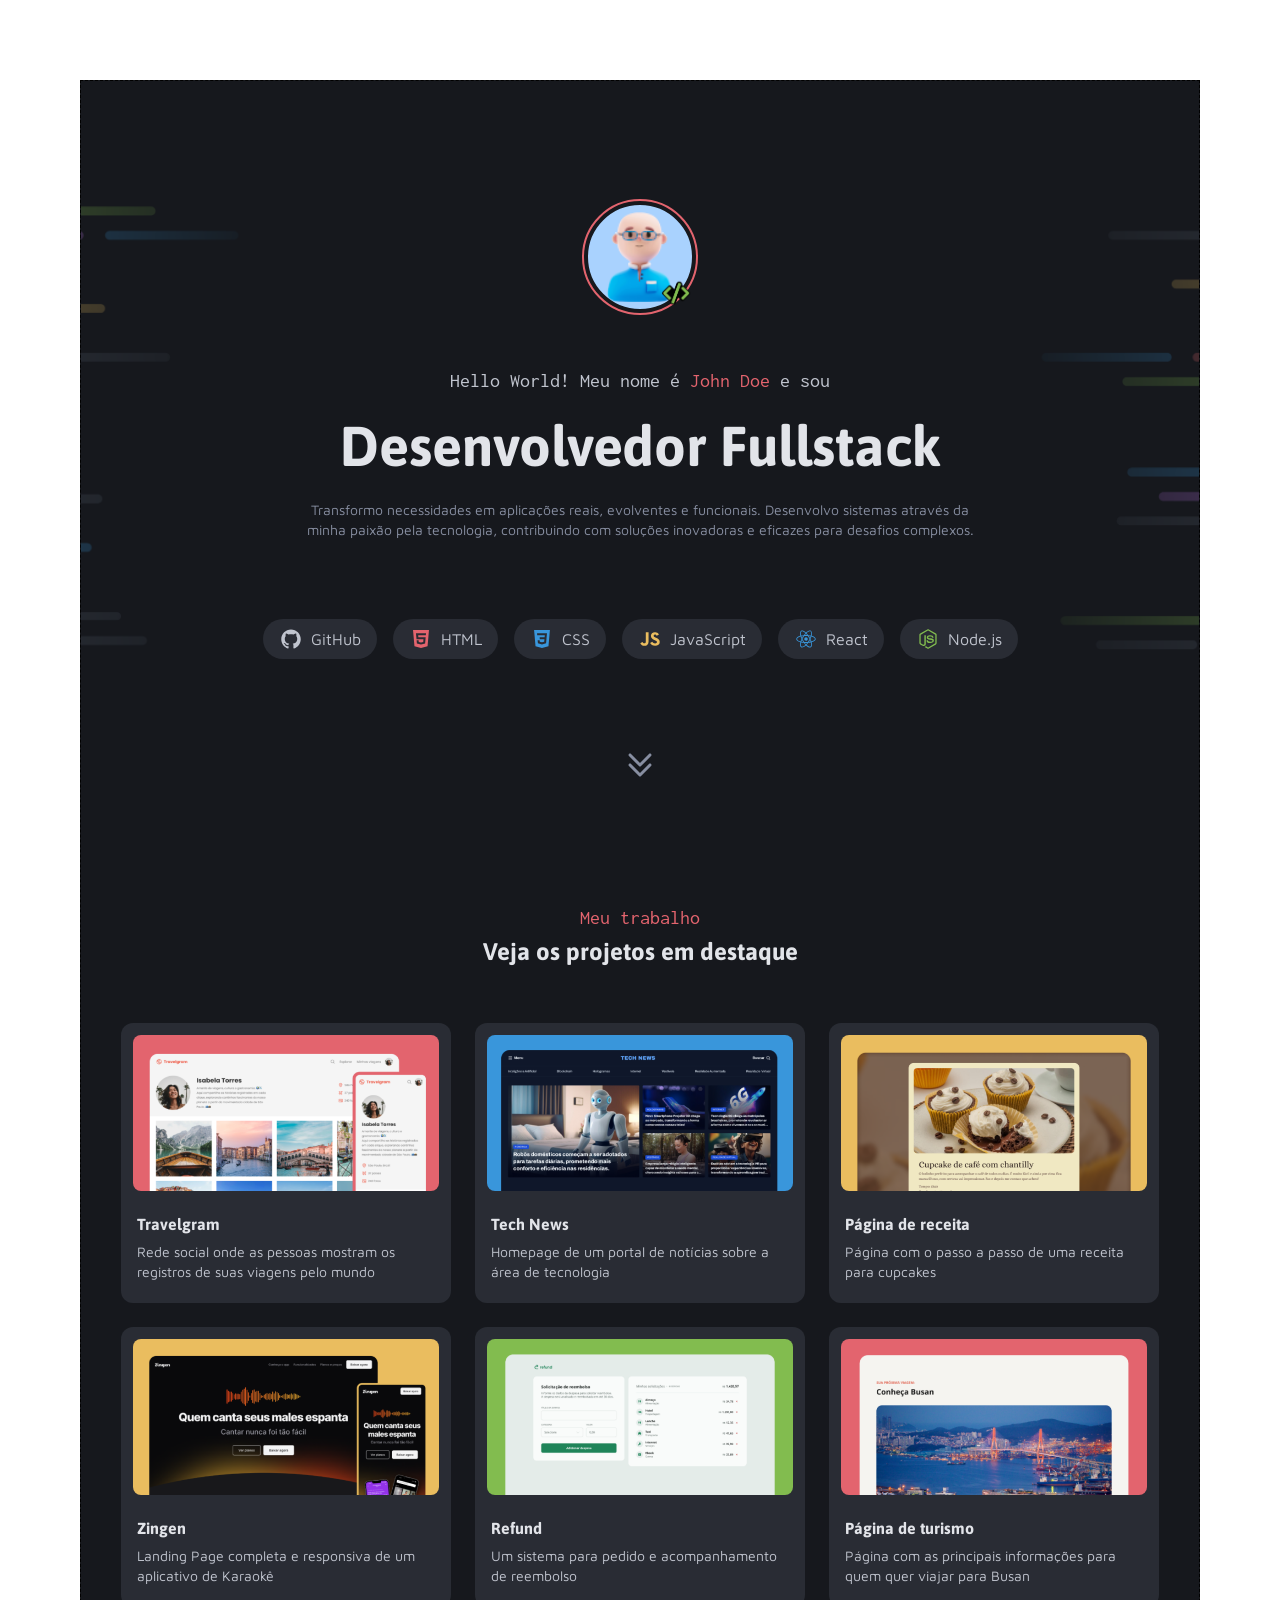
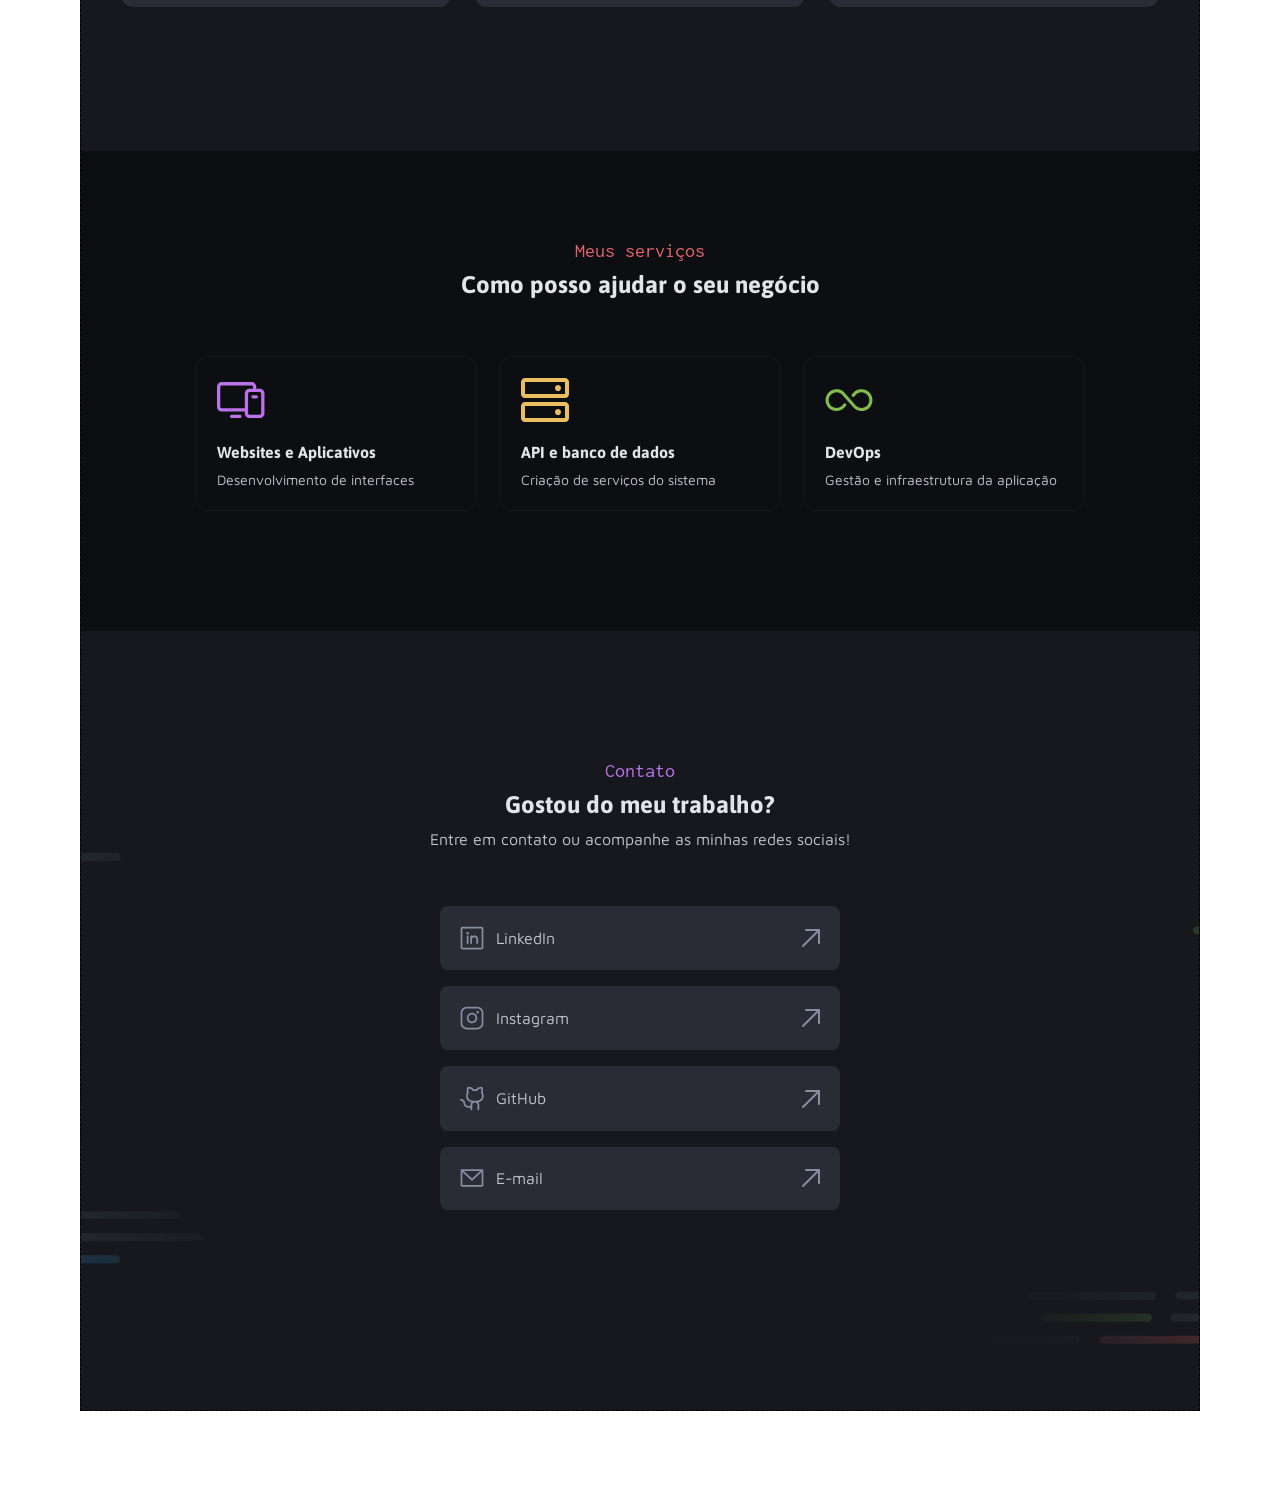
<file: index.html>
<!DOCTYPE html>
<html lang="pt-br">

<head>
    <link rel="preconnect" href="https://fonts.googleapis.com">
    <link rel="preconnect" href="https://fonts.gstatic.com" crossorigin>

    <meta charset="UTF-8">
    <meta name="viewport" content="width=device-width, initial-scale=1.0">
    <link rel="stylesheet" href="styles/index.css">

    <title>Portfólio Dev</title>

    <link href="https://fonts.googleapis.com/css2?family=Asap:ital,wght@0,700;1,700&display=swap" rel="stylesheet">
    <link href="https://fonts.googleapis.com/css2?family=Inconsolata&display=swap" rel="stylesheet">
    <link href="https://fonts.googleapis.com/css2?family=Maven+Pro&display=swap" rel="stylesheet">
</head>

<body>
    <div id="container">
        <div class="frame" id="intro">
            <div id="info">
                <header>
                    <div class="avatar" id="avatar">
                        <img src="assets/icons/Icon-CodeTag.png" alt="">
                    </div>
                    <div id="info-profissional">
                        <p>
                            Hello World! Meu nome é
                            <span>John Doe</span> e sou
                        </p>
                        <h1>Desenvolvedor Fullstack</h1>
                        <p>
                            Transformo necessidades em aplicações reais, evolventes e funcionais. Desenvolvo sistemas
                            através da <br>minha paixão pela tecnologia, contribuindo com soluções inovadoras e eficazes
                            para desafios complexos.
                        </p>
                    </div>
                </header>
                <div id="tags">
                    <div>
                        <svg class="svg-color-gray-500" width="32" height="32" viewBox="0 0 32 32" fill="none"
                            xmlns="http://www.w3.org/2000/svg">
                            <path fill-rule="evenodd" clip-rule="evenodd"
                                d="M15.9999 3.32104C8.82119 3.32104 3 9.14094 3 16.3209C3 22.0648 6.72487 26.9375 11.8901 28.6567C12.5396 28.7773 12.7781 28.3747 12.7781 28.0313C12.7781 27.7214 12.7661 26.6973 12.7605 25.611C9.14389 26.3974 8.38074 24.0772 8.38074 24.0772C7.78939 22.5746 6.93734 22.1751 6.93734 22.1751C5.75764 21.3682 7.02625 21.385 7.02625 21.385C8.33145 21.4765 9.01903 22.7247 9.01903 22.7247C10.1785 24.7116 12.0602 24.1373 12.802 23.8053C12.9187 22.9651 13.2556 22.3914 13.6274 22.0668C10.7399 21.7385 7.70436 20.6236 7.70436 15.6424C7.70436 14.2231 8.2124 13.0634 9.044 12.1528C8.90881 11.8256 8.46384 10.5034 9.16972 8.71277C9.16972 8.71277 10.2612 8.36338 12.7454 10.0453C13.7826 9.75706 14.8949 9.61218 15.9999 9.60722C17.1042 9.61218 18.2172 9.75662 19.2563 10.0449C21.7376 8.36295 22.8277 8.71234 22.8277 8.71234C23.5353 10.5028 23.0903 11.8252 22.9554 12.1524C23.7889 13.063 24.2933 14.2227 24.2933 15.642C24.2933 20.635 21.2521 21.7342 18.3573 22.0562C18.8238 22.4597 19.2393 23.251 19.2393 24.4636C19.2393 26.203 19.2242 27.603 19.2242 28.0311C19.2242 28.3771 19.4585 28.7824 20.1172 28.6548C25.2794 26.9339 29 22.0627 29 16.3209C28.9998 9.14137 23.1792 3.32104 15.9999 3.32104Z"
                                fill="#E2E4E9" />
                            <path
                                d="M7.92372 21.9858C7.89509 22.0504 7.79348 22.0698 7.70091 22.0257C7.60619 21.9835 7.55345 21.8954 7.58402 21.8306C7.612 21.7639 7.71383 21.7456 7.8079 21.7902C7.90262 21.8326 7.95666 21.9213 7.92372 21.9858ZM8.45028 22.5733C8.38849 22.6308 8.26729 22.6041 8.18506 22.513C8.09981 22.4226 8.08388 22.3014 8.14696 22.2431C8.21111 22.1858 8.32865 22.213 8.4139 22.3034C8.49871 22.3951 8.51529 22.515 8.45028 22.5733ZM8.96306 23.3218C8.8834 23.3774 8.75295 23.3255 8.67244 23.2099C8.59279 23.0941 8.59279 22.9552 8.67459 22.8999C8.75489 22.8443 8.88341 22.8945 8.96521 23.009C9.04443 23.1264 9.04443 23.2654 8.96306 23.3218ZM9.66506 24.0454C9.59402 24.1239 9.44204 24.1028 9.33096 23.9958C9.21751 23.891 9.18586 23.7418 9.25712 23.6635C9.32945 23.5847 9.48208 23.6066 9.59381 23.713C9.70725 23.8176 9.74105 23.9672 9.66506 24.0454ZM10.6338 24.4654C10.6021 24.5672 10.4562 24.6135 10.3087 24.57C10.1617 24.5254 10.0655 24.4064 10.0956 24.3035C10.1257 24.2008 10.2728 24.1528 10.4211 24.1991C10.5681 24.2434 10.6644 24.3618 10.6338 24.4654ZM11.6979 24.5431C11.7015 24.6503 11.5767 24.739 11.4223 24.7411C11.2667 24.7448 11.1408 24.6578 11.1392 24.5523C11.1392 24.444 11.2615 24.3564 11.417 24.3534C11.5713 24.3506 11.6979 24.4369 11.6979 24.5431ZM12.6877 24.3747C12.7062 24.4791 12.5988 24.5866 12.4453 24.6152C12.2946 24.6432 12.1547 24.5782 12.1353 24.4746C12.1168 24.3674 12.2262 24.26 12.3769 24.2322C12.5306 24.2057 12.6683 24.2686 12.6877 24.3747Z"
                                fill="#E2E4E9" />
                        </svg>
                        <span>GitHub</span>
                    </div>
                    <div>
                        <svg class="svg-color-red" width="32" height="32" viewBox="0 0 32 32" fill="none"
                            xmlns="http://www.w3.org/2000/svg">
                            <path
                                d="M16.0001 23.4133L21.4662 21.9067L22.2048 13.7733H12.4814L12.2396 11.0667H22.4466L22.7152 8.41333H9.28497L10.0371 16.4267H19.2905L18.9816 19.8667L16.0001 20.6667L13.0186 19.8667L12.8305 17.6533H10.1445L10.534 21.9067L16.0001 23.4133ZM5.34991 4H26.6502L24.7297 25.6L16.0001 28L7.27043 25.6L5.34991 4Z"
                                fill="#E2E4E9" />
                        </svg>
                        <span>HTML</span>
                    </div>
                    <div>
                        <svg class="svg-color-blue" width="32" height="32" viewBox="0 0 32 32" fill="none"
                            xmlns="http://www.w3.org/2000/svg">
                            <path
                                d="M5.43317 4L7.3566 25.5936L15.9873 28L24.6421 25.5848L26.567 4H5.43317ZM22.5712 8.94718L21.9309 16.1407L21.9328 16.1795L21.9301 16.2689V16.2681L21.4752 21.2979L21.4251 21.7448L16.0001 23.2453L15.9959 23.2491L10.5802 21.7402L10.2135 17.5817H12.8692L13.0577 19.6962L16.0009 20.4939L16.0001 20.4954V20.4951L18.9542 19.6861L19.2664 16.2427H13.0909L13.038 15.6606L12.9173 14.2968L12.8539 13.5646H19.5011L19.7429 10.8865H9.61862L9.56564 10.3048L9.44512 8.94068L9.38161 8.20841H22.6345L22.5712 8.94718Z"
                                fill="#E2E4E9" />
                        </svg>
                        <span>CSS</span>
                    </div>
                    <div>
                        <svg class="svg-color-yellow" width="32" height="32" viewBox="0 0 32 32" fill="none"
                            xmlns="http://www.w3.org/2000/svg">
                            <path
                                d="M3.00031 21.7468L6.01847 19.95C6.60068 20.9659 7.13073 21.8251 8.40133 21.8251C9.61884 21.8251 10.3869 21.3587 10.3869 19.533V7.13492H14.0935V19.5843C14.0935 23.3607 11.8433 25.08 8.56063 25.08C7.4001 25.1418 6.24776 24.8563 5.25539 24.2611C4.26301 23.666 3.47618 22.79 3.00031 21.7468ZM16.1075 21.355L19.1256 19.6356C19.4612 20.3054 19.9821 20.8685 20.6283 21.2601C21.2746 21.6517 22.0201 21.8559 22.7791 21.8494C24.3152 21.8494 25.2937 21.0938 25.2937 20.0517C25.2937 18.8016 24.2877 18.3585 22.5932 17.6262L21.6697 17.24C18.9957 16.1205 17.2216 14.7137 17.2216 11.7443C17.2216 9.0091 19.3399 6.92596 22.6492 6.92596C23.7214 6.8495 24.7929 7.08537 25.7297 7.60414C26.6666 8.12291 27.4275 8.90162 27.9174 9.8431L25.0311 11.6669C24.8416 11.1996 24.5123 10.7999 24.0868 10.5208C23.6613 10.2418 23.1596 10.0965 22.6482 10.1043C22.4253 10.0821 22.2001 10.1059 21.9871 10.1741C21.774 10.2424 21.5778 10.3536 21.4108 10.5006C21.2439 10.6476 21.1099 10.8273 21.0175 11.0281C20.9251 11.2289 20.8763 11.4465 20.8741 11.6669C20.8741 12.7612 21.5625 13.2034 23.1498 13.8807L24.0762 14.2715C27.2271 15.6 29.0003 16.9545 29.0003 20.0013C29.0003 23.2832 26.3794 25.0809 22.8587 25.0809C19.4167 25.0809 17.1932 23.4652 16.1075 21.355Z"
                                fill="#E2E4E9" />
                        </svg>
                        <span>JavaScript</span>
                    </div>
                    <div>
                        <svg class="svg-color-blue" width="32" height="32" viewBox="0 0 32 32" fill="none"
                            xmlns="http://www.w3.org/2000/svg">
                            <path
                                d="M16.748 25.2578C16.5169 25.0535 16.2758 24.8484 16.0455 24.6213C15.8613 24.7915 15.6888 24.951 15.5062 25.1097C13.2267 27.0748 10.8771 27.8928 9.48427 27.0976C8.13691 26.3365 7.71244 24.0881 8.25169 21.2594C8.30921 20.9528 8.37829 20.6462 8.45892 20.3396C8.21703 20.2684 7.98669 20.2029 7.75635 20.126C4.88828 19.147 3.00012 17.5572 3.00012 15.9666C3.00012 14.4338 4.76194 12.9458 7.51368 11.9917C7.82183 11.8892 8.14692 11.7874 8.48126 11.6963C8.40422 11.4008 8.34337 11.1167 8.28559 10.8419C7.70936 7.97053 8.11226 5.67656 9.47118 4.90408C10.8871 4.08603 13.2367 4.96104 15.5963 7.01649C15.7342 7.14108 15.8729 7.27778 16.0224 7.41377C16.2411 7.20943 16.4484 7.0051 16.6671 6.82355C18.9012 4.90123 21.1229 4.09742 22.4819 4.8699C23.8978 5.66446 24.313 8.1179 23.6798 11.1509C23.6451 11.3445 23.6027 11.5261 23.5534 11.7205C23.8415 11.8002 24.1289 11.8906 24.3939 11.9818C27.2034 12.9358 29.023 14.4238 28.9999 15.9908C28.9999 17.5921 27.054 19.1712 24.0696 20.148C23.9086 20.1936 23.7476 20.2506 23.5858 20.2954C23.6551 20.5225 23.7006 20.7496 23.7468 20.9768C24.3454 23.9186 23.8847 26.3265 22.4919 27.1218C22.1261 27.3253 21.7054 27.429 21.2785 27.4208C20.0021 27.4187 18.3812 26.6419 16.748 25.2578ZM19.0052 21.0893C18.3438 22.0402 17.6169 22.9507 16.8289 23.8154C17.0477 24.029 17.2665 24.2248 17.4853 24.4063C19.385 26.0189 21.1353 26.6212 21.9534 26.1556C22.2032 25.9568 22.4074 25.7136 22.5537 25.4405C22.7001 25.1674 22.7857 24.87 22.8054 24.5658C22.9716 23.4387 22.9247 22.2934 22.6667 21.1811C22.6321 20.9768 22.5897 20.7724 22.5288 20.5567C21.3687 20.8077 20.1914 20.9856 19.0052 21.0893ZM9.35562 21.4531C8.88416 23.8738 9.22928 25.6779 10.049 26.1442C10.3393 26.2564 10.6529 26.3082 10.9673 26.2958C11.2818 26.2835 11.5895 26.2075 11.8686 26.073C12.9543 25.6513 13.9431 25.0421 14.7821 24.2782C14.9546 24.1415 15.1156 23.9827 15.289 23.8239C14.4837 22.959 13.7376 22.0485 13.0549 21.0978C11.8732 21.0066 10.6997 20.8401 9.54282 20.5994C9.47118 20.8963 9.4134 21.1797 9.35562 21.4531ZM16.0578 23.0429C16.5647 22.4861 17.0708 21.8731 17.5777 21.1918C17.0708 21.2146 16.5416 21.226 16.0116 21.226C15.4816 21.226 14.987 21.2146 14.4916 21.1918C15.0093 21.861 15.5286 22.4861 16.0578 23.0429ZM13.6388 11.9575C13.2013 12.5819 12.7753 13.2391 12.3724 13.934C11.9695 14.6153 11.602 15.3081 11.2669 15.9987C11.6128 16.68 11.981 17.3728 12.3839 18.0776C12.7868 18.759 13.2128 19.4304 13.6504 20.0647C14.41 20.1103 15.205 20.1359 16.0108 20.1359C16.8166 20.1359 17.6224 20.1131 18.3943 20.0569C18.8088 19.4325 19.2348 18.7618 19.6384 18.0691C20.0421 17.3763 20.4211 16.6722 20.7555 15.9908C20.4211 15.3209 20.0413 14.6281 19.6384 13.9347C19.2355 13.2412 18.8095 12.5819 18.3835 11.9583C17.6132 11.9013 16.8174 11.8671 16.0116 11.8671C15.2058 11.8671 14.4108 11.9006 13.6388 11.9575ZM9.83941 19.5557C10.6295 19.7225 11.4291 19.8477 12.2345 19.9309C11.9579 19.4994 11.6821 19.0673 11.4171 18.613C11.1637 18.1702 10.9102 17.7273 10.6799 17.2845C10.3463 18.0563 10.0698 18.8188 9.83941 19.5557ZM20.6052 18.6016C20.3402 19.0559 20.0752 19.4873 19.811 19.9081C20.6285 19.8134 21.4396 19.677 22.2407 19.4994C21.9906 18.7327 21.6985 17.9783 21.3656 17.2389C21.1237 17.6932 20.8703 18.1474 20.6052 18.6016ZM7.87036 13.0362C5.52152 13.8542 4.10559 15.0454 4.10559 15.978C4.15037 16.2781 4.25883 16.567 4.42474 16.8282C4.59065 17.0895 4.81075 17.3178 5.0724 17.5002C5.97109 18.1987 7.00167 18.7377 8.11226 19.09C8.31949 19.1612 8.53827 19.2154 8.75705 19.2837C9.11075 18.1665 9.53755 17.0702 10.0351 16.0008C9.53659 14.9498 9.11352 13.8695 8.76861 12.7671C8.45789 12.8439 8.15848 12.9337 7.87036 13.0362ZM21.9988 15.978C22.5098 17.0338 22.9472 18.1187 23.3085 19.226C23.4587 19.1805 23.6081 19.1349 23.746 19.0893C26.3136 18.2492 27.906 16.9655 27.9145 15.9659C27.9145 15.0347 26.4408 13.83 24.0341 13.0127C23.7922 12.9337 23.528 12.8539 23.2638 12.7742C22.9149 13.8655 22.4925 14.9355 21.9988 15.978ZM20.5945 13.3658C20.8595 13.8201 21.1129 14.2636 21.3425 14.7065C21.6624 13.9827 21.9391 13.2433 22.1714 12.4915C21.3893 12.3159 20.5975 12.1795 19.7994 12.0829C20.076 12.5022 20.341 12.923 20.5945 13.3658ZM9.85097 12.4823C10.0821 13.2092 10.3579 13.9475 10.6799 14.7079C10.911 14.265 11.1637 13.8222 11.4171 13.3793C11.6706 12.9365 11.9348 12.5051 12.2114 12.0843C11.3825 12.1847 10.5998 12.3207 9.85097 12.4823ZM17.3928 7.65512C17.1972 7.82528 17.0015 8.00684 16.805 8.1891C17.6046 9.0431 18.3395 9.94707 19.0044 10.8946C20.1762 10.9991 21.3384 11.1814 22.4819 11.4399C22.5281 11.2698 22.5589 11.0989 22.5974 10.9288C23.1367 8.31654 22.8046 6.31734 21.9295 5.81825C21.7374 5.7186 21.5195 5.66936 21.2993 5.67585C20.3587 5.67158 18.9151 6.34866 17.3928 7.65299V7.65512ZM10.0235 5.84673C9.20617 6.31235 8.88339 8.17486 9.36718 10.6283C9.42496 10.8896 9.48273 11.1502 9.5513 11.4229C10.6963 11.1738 11.858 10.9954 13.0287 10.8889C13.696 9.94018 14.4348 9.03612 15.2397 8.18341C15.1133 8.0581 14.9747 7.9449 14.8483 7.83098C13.246 6.43054 11.7052 5.69152 10.6991 5.69152C10.4627 5.68406 10.2287 5.73782 10.0235 5.84673ZM17.5538 10.7985C17.079 10.1635 16.5667 9.55311 16.0193 8.97013C15.5016 9.52618 14.9831 10.1399 14.4785 10.7985C14.9854 10.7757 15.4916 10.7643 16.01 10.7643C16.5285 10.7643 17.0469 10.7735 17.5538 10.7985ZM13.7082 16.0236C13.6974 15.7317 13.749 15.4407 13.8601 15.1672C13.9713 14.8938 14.1397 14.6433 14.3557 14.4302C14.5718 14.217 14.8312 14.0453 15.1192 13.925C15.4072 13.8047 15.718 13.738 16.0339 13.7289C16.6713 13.749 17.274 14.0018 17.71 14.432C18.146 14.8621 18.3796 15.4345 18.3596 16.0236C18.3802 16.6132 18.1468 17.1862 17.7106 17.6168C17.2743 18.0475 16.671 18.3005 16.0331 18.3204C15.7171 18.3113 15.4061 18.2446 15.118 18.1241C14.8299 18.0037 14.5704 17.8318 14.3544 17.6184C14.1384 17.405 13.9701 17.1542 13.8592 16.8806C13.7483 16.6069 13.697 16.3157 13.7082 16.0236Z"
                                fill="#E2E4E9" />
                        </svg>
                        <span>React</span>
                    </div>
                    <div>
                        <svg class="svg-color-green" width="32" height="32" viewBox="0 0 32 32" fill="none"
                            xmlns="http://www.w3.org/2000/svg">
                            <path
                                d="M26.5943 8.76103L17.1125 3.25544C16.5146 2.91485 15.736 2.91485 15.1333 3.25544L5.55027 8.76103C4.93317 9.11603 4.49646 9.78324 4.49646 10.4969V21.4934C4.49646 22.2071 4.94456 22.8745 5.56167 23.2314L8.09353 24.6695C9.30366 25.2655 9.73134 25.2655 10.282 25.2655C12.0738 25.2655 13.0973 24.182 13.0973 22.2922V11.4359C13.0973 11.2826 13.0175 11.0544 12.867 11.0544H11.6579C11.5048 11.0544 11.1621 11.2826 11.1621 11.4357V22.292C11.1621 23.1297 10.4043 23.9634 8.98823 23.2553L6.37208 21.7474C6.28091 21.6979 6.21662 21.5984 6.21662 21.4934V10.4969C6.21662 10.3932 6.33596 10.2892 6.42777 10.2361L15.9798 4.73994C16.069 4.68941 16.2002 4.68941 16.2892 4.73994L25.7247 10.2348C25.815 10.2892 25.7832 10.39 25.7832 10.4969V21.4934C25.7832 21.5984 25.8226 21.7005 25.7333 21.751L16.254 27.2504C16.1727 27.2992 16.0718 27.2992 15.9828 27.2504L13.5516 25.7992C13.4783 25.7566 13.3912 25.7414 13.3209 25.7807C12.6444 26.1641 12.5197 26.2151 11.8852 26.435C11.7291 26.4894 11.4988 26.5838 11.9733 26.8498L15.1552 28.7321C15.459 28.9075 15.8036 28.9999 16.1544 29C16.5075 29 16.8532 28.9084 17.1579 28.7321L26.5941 23.2314C27.2112 22.8719 27.5036 22.2071 27.5036 21.4934V10.4969C27.5036 9.78324 27.2112 9.11775 26.5943 8.76103ZM19.0985 19.7509C16.5771 19.7509 16.0217 19.0553 15.8366 17.8015C15.8151 17.6665 15.7005 17.505 15.5631 17.505H14.3308C14.1784 17.505 14.0558 17.6899 14.0558 17.8418C14.0558 19.4471 14.9286 21.3922 19.0987 21.3922C22.1173 21.3922 23.848 20.2192 23.848 18.1434C23.848 16.0853 22.4575 15.5451 19.53 15.1577C16.5709 14.7665 16.2703 14.5689 16.2703 13.8757C16.2703 13.3042 16.5249 12.5419 18.7159 12.5419C20.6737 12.5419 21.3953 12.9621 21.6923 14.2817C21.7176 14.4057 21.8309 14.4948 21.9589 14.4948H23.1961C23.2722 14.4948 23.3449 14.464 23.3982 14.4096C23.4498 14.3511 23.4771 14.2778 23.4703 14.1991C23.2787 11.9268 21.769 10.8678 18.7157 10.8678C15.9998 10.8678 14.3796 12.0147 14.3796 13.9372C14.3796 16.0225 15.9916 16.5987 18.5988 16.8565C21.7176 17.1623 21.9602 17.6181 21.9602 18.2316C21.9602 19.297 21.1048 19.7509 19.0985 19.7509Z"
                                fill="#E2E4E9" />
                        </svg>
                        <span>Node.js</span>
                    </div>

                </div>
            </div>
            <svg width="24" height="24" viewBox="0 0 24 24" fill="none" xmlns="http://www.w3.org/2000/svg">
                <path
                    d="M23.0612 10.9388C23.201 11.0781 23.312 11.2437 23.3877 11.426C23.4634 11.6084 23.5024 11.8038 23.5024 12.0013C23.5024 12.1987 23.4634 12.3942 23.3877 12.5765C23.312 12.7588 23.201 12.9244 23.0612 13.0638L13.0612 23.0638C12.9218 23.2036 12.7563 23.3146 12.5739 23.3903C12.3916 23.466 12.1961 23.5049 11.9987 23.5049C11.8013 23.5049 11.6058 23.466 11.4235 23.3903C11.2411 23.3146 11.0756 23.2036 10.9362 23.0638L0.936196 13.0638C0.796666 12.9242 0.685986 12.7586 0.610473 12.5763C0.53496 12.394 0.496094 12.1986 0.496094 12.0013C0.496094 11.8039 0.53496 11.6085 0.610473 11.4262C0.685985 11.2439 0.796666 11.0783 0.936196 10.9388C1.07573 10.7992 1.24137 10.6885 1.42367 10.613C1.60598 10.5375 1.80137 10.4987 1.9987 10.4987C2.19602 10.4987 2.39141 10.5375 2.57372 10.613C2.75602 10.6885 2.92167 10.7992 3.0612 10.9388L11.9999 19.875L20.9387 10.935C21.0782 10.7958 21.2439 10.6854 21.4261 10.6103C21.6083 10.5351 21.8036 10.4966 22.0007 10.497C22.1978 10.4973 22.393 10.5365 22.5749 10.6123C22.7569 10.6881 22.9221 10.799 23.0612 10.9388ZM10.9362 13.0638C11.0756 13.2036 11.2411 13.3146 11.4235 13.3903C11.6058 13.466 11.8013 13.5049 11.9987 13.5049C12.1961 13.5049 12.3916 13.466 12.5739 13.3903C12.7563 13.3146 12.9218 13.2036 13.0612 13.0638L23.0612 3.06376C23.2007 2.92423 23.3114 2.75858 23.3869 2.57628C23.4624 2.39398 23.5013 2.19858 23.5013 2.00126C23.5013 1.80393 23.4624 1.60854 23.3869 1.42624C23.3114 1.24393 23.2007 1.07829 23.0612 0.938759C22.9217 0.799229 22.756 0.688548 22.5737 0.613036C22.3914 0.537523 22.196 0.498657 21.9987 0.498657C21.8014 0.498657 21.606 0.537523 21.4237 0.613036C21.2414 0.688548 21.0757 0.799229 20.9362 0.938759L11.9999 9.87501L3.0612 0.938759C2.7794 0.656966 2.39721 0.498657 1.9987 0.498657C1.60018 0.498657 1.21799 0.656966 0.936196 0.938759C0.654403 1.22055 0.496094 1.60274 0.496094 2.00126C0.496094 2.39977 0.654403 2.78197 0.936196 3.06376L10.9362 13.0638Z"
                    fill="#878EA1" />
            </svg>
        </div>
        <div class="frame" id="projects">
            <header>
                <h4 class="text-subtitle color-red">Meu trabalho</h4>
                <h2 class="text-title-md color-gray-600">Veja os projetos em destaque</h2>
            </header>
            <div id="grid-projetos">
                <div id="project-card">
                    <img src="assets/Thumbnail_Project-01.png" alt="imagem do projeto 1 - Travelgram">
                    <div id="project-desc">
                        <h3 class="text-title-sm color-gray-600">Travelgram</h3>
                        <p class="text-sm color-gray-500">
                            Rede social onde as pessoas mostram os registros de suas viagens pelo mundo
                        </p>
                    </div>
                </div>
                <div id="project-card">
                    <img src="assets/Thumbnail_Project-02.png" alt="imagem do projeto 2 - Tech News">
                    <div id="project-desc">
                        <h3 class="text-title-sm color-gray-600">Tech News</h3>
                        <p class="text-sm color-gray-500">
                            Homepage de um portal de notícias sobre a área de tecnologia
                        </p>
                    </div>
                </div>
                <div id="project-card">
                    <img src="assets/Thumbnail_Project-03.png" alt="imagem do projeto 3 - Página de receita">
                    <div id="project-desc">
                        <h3 class="text-title-sm color-gray-600">Página de receita</h3>
                        <p class="text-sm color-gray-500">
                            Página com o passo a passo de uma receita para cupcakes
                        </p>
                    </div>
                </div>
                <div id="project-card">
                    <img src="assets/Thumbnail_Project-04.png" alt="imagem do projeto 4 - Zingen">
                    <div id="project-desc">
                        <h3 class="text-title-sm color-gray-600">Zingen</h3>
                        <p class="text-sm color-gray-500">
                            Landing Page completa e responsiva de um aplicativo de Karaokê
                        </p>
                    </div>
                </div>
                <div id="project-card">
                    <img src="assets/Thumbnail_Project-05.png" alt="imagem do projeto 5 - Refund">
                    <div id="project-desc">
                        <h3 class="text-title-sm color-gray-600">Refund</h3>
                        <p class="text-sm color-gray-500">
                            Um sistema para pedido e acompanhamento de reembolso
                        </p>
                    </div>
                </div>
                <div id="project-card">
                    <img src="assets/Thumbnail_Project-06.png" alt="imagem do projeto 6 - Página de turismo">
                    <div id="project-desc">
                        <h3 class="text-title-sm color-gray-600">Página de turismo</h3>
                        <p class="text-sm color-gray-500">
                            Página com as principais informações para quem quer viajar para Busan
                        </p>
                    </div>
                </div>
            </div>
        </div>
        <div class="frame" id="services">
            <header>
                <h4 class="text-subtitle color-red">Meus serviços</h4>
                <h2 class="text-title-md color-gray-600">Como posso ajudar o seu negócio</h2>
            </header>
            <div id="grid-services">
                <div id="service-card">
                    <svg class="--svg-color-purple" width="44" height="34" viewBox="0 0 44 34" fill="none"
                        xmlns="http://www.w3.org/2000/svg">
                        <path
                            d="M39 6.5H36V5C36 3.80653 35.5259 2.66193 34.682 1.81802C33.8381 0.974106 32.6935 0.5 31.5 0.5H4.5C3.30653 0.5 2.16193 0.974106 1.31802 1.81802C0.474106 2.66193 0 3.80653 0 5V23C0 24.1935 0.474106 25.3381 1.31802 26.182C2.16193 27.0259 3.30653 27.5 4.5 27.5H25.5V29C25.5 30.1935 25.9741 31.3381 26.818 32.182C27.6619 33.0259 28.8065 33.5 30 33.5H39C40.1935 33.5 41.3381 33.0259 42.182 32.182C43.0259 31.3381 43.5 30.1935 43.5 29V11C43.5 9.80653 43.0259 8.66193 42.182 7.81802C41.3381 6.97411 40.1935 6.5 39 6.5ZM4.5 24.5C4.10218 24.5 3.72064 24.342 3.43934 24.0607C3.15804 23.7794 3 23.3978 3 23V5C3 4.60218 3.15804 4.22064 3.43934 3.93934C3.72064 3.65804 4.10218 3.5 4.5 3.5H31.5C31.8978 3.5 32.2794 3.65804 32.5607 3.93934C32.842 4.22064 33 4.60218 33 5V6.5H30C28.8065 6.5 27.6619 6.97411 26.818 7.81802C25.9741 8.66193 25.5 9.80653 25.5 11V24.5H4.5ZM40.5 29C40.5 29.3978 40.342 29.7794 40.0607 30.0607C39.7794 30.342 39.3978 30.5 39 30.5H30C29.6022 30.5 29.2206 30.342 28.9393 30.0607C28.658 29.7794 28.5 29.3978 28.5 29V11C28.5 10.6022 28.658 10.2206 28.9393 9.93934C29.2206 9.65804 29.6022 9.5 30 9.5H39C39.3978 9.5 39.7794 9.65804 40.0607 9.93934C40.342 10.2206 40.5 10.6022 40.5 11V29ZM22.5 32C22.5 32.3978 22.342 32.7794 22.0607 33.0607C21.7794 33.342 21.3978 33.5 21 33.5H13.5C13.1022 33.5 12.7206 33.342 12.4393 33.0607C12.158 32.7794 12 32.3978 12 32C12 31.6022 12.158 31.2206 12.4393 30.9393C12.7206 30.658 13.1022 30.5 13.5 30.5H21C21.3978 30.5 21.7794 30.658 22.0607 30.9393C22.342 31.2206 22.5 31.6022 22.5 32ZM37.5 14C37.5 14.3978 37.342 14.7794 37.0607 15.0607C36.7794 15.342 36.3978 15.5 36 15.5H33C32.6022 15.5 32.2206 15.342 31.9393 15.0607C31.658 14.7794 31.5 14.3978 31.5 14C31.5 13.6022 31.658 13.2206 31.9393 12.9393C32.2206 12.658 32.6022 12.5 33 12.5H36C36.3978 12.5 36.7794 12.658 37.0607 12.9393C37.342 13.2206 37.5 13.6022 37.5 14Z"
                            fill="#BB72E9" />
                    </svg>
                    <div id="service-desc">
                        <h3 class="text-title-sm color-gray-600">Websites e Aplicativos</h3>
                        <p class="text-sm color-gray-500">
                            Desenvolvimento de interfaces
                        </p>
                    </div>
                </div>
                <div id="service-card">
                    <svg class="svg-color-yellow" width="36" height="34" viewBox="0 0 36 34" fill="none"
                        xmlns="http://www.w3.org/2000/svg">
                        <path
                            d="M33 18.5H3C2.20435 18.5 1.44129 18.8161 0.87868 19.3787C0.31607 19.9413 0 20.7044 0 21.5V30.5C0 31.2956 0.31607 32.0587 0.87868 32.6213C1.44129 33.1839 2.20435 33.5 3 33.5H33C33.7956 33.5 34.5587 33.1839 35.1213 32.6213C35.6839 32.0587 36 31.2956 36 30.5V21.5C36 20.7044 35.6839 19.9413 35.1213 19.3787C34.5587 18.8161 33.7956 18.5 33 18.5ZM33 30.5H3V21.5H33V30.5ZM33 0.5H3C2.20435 0.5 1.44129 0.81607 0.87868 1.37868C0.31607 1.94129 0 2.70435 0 3.5V12.5C0 13.2956 0.31607 14.0587 0.87868 14.6213C1.44129 15.1839 2.20435 15.5 3 15.5H33C33.7956 15.5 34.5587 15.1839 35.1213 14.6213C35.6839 14.0587 36 13.2956 36 12.5V3.5C36 2.70435 35.6839 1.94129 35.1213 1.37868C34.5587 0.81607 33.7956 0.5 33 0.5ZM33 12.5H3V3.5H33V12.5ZM30 8C30 8.44501 29.868 8.88002 29.6208 9.25003C29.3736 9.62004 29.0222 9.90843 28.611 10.0787C28.1999 10.249 27.7475 10.2936 27.311 10.2068C26.8746 10.12 26.4737 9.90566 26.159 9.59099C25.8443 9.27632 25.63 8.87541 25.5432 8.43895C25.4564 8.0025 25.501 7.5501 25.6713 7.13896C25.8416 6.72783 26.13 6.37643 26.5 6.12919C26.87 5.88196 27.305 5.75 27.75 5.75C28.3467 5.75 28.919 5.98705 29.341 6.40901C29.7629 6.83097 30 7.40326 30 8ZM30 26C30 26.445 29.868 26.88 29.6208 27.25C29.3736 27.62 29.0222 27.9084 28.611 28.0787C28.1999 28.249 27.7475 28.2936 27.311 28.2068C26.8746 28.12 26.4737 27.9057 26.159 27.591C25.8443 27.2763 25.63 26.8754 25.5432 26.439C25.4564 26.0025 25.501 25.5501 25.6713 25.139C25.8416 24.7278 26.13 24.3764 26.5 24.1292C26.87 23.882 27.305 23.75 27.75 23.75C28.3467 23.75 28.919 23.9871 29.341 24.409C29.7629 24.831 30 25.4033 30 26Z"
                            fill="#EABD5F" />
                    </svg>
                    <div id="service-desc">
                        <h3 class="text-title-sm color-gray-600">API e banco de dados</h3>
                        <p class="text-sm color-gray-500">
                            Criação de serviços do sistema
                        </p>
                    </div>
                </div>
                <div id="service-card">
                    <svg class="svg-color-green" width="46" height="22" viewBox="0 0 46 22" fill="none"
                        xmlns="http://www.w3.org/2000/svg">
                        <path
                            d="M45.5 11C45.5002 13.0768 44.8844 15.1071 43.7307 16.8339C42.5769 18.5608 40.937 19.9067 39.0183 20.7015C37.0996 21.4963 34.9883 21.7042 32.9514 21.299C30.9145 20.8938 29.0435 19.8936 27.575 18.425L27.5131 18.3594L16.2725 5.66566C15.2201 4.62558 13.8836 3.92002 12.4312 3.63776C10.9788 3.3555 9.4753 3.50916 8.10999 4.0794C6.74468 4.64963 5.57854 5.61097 4.75833 6.84242C3.93811 8.07387 3.50047 9.52042 3.50047 11C3.50047 12.4796 3.93811 13.9262 4.75833 15.1576C5.57854 16.3891 6.74468 17.3504 8.10999 17.9207C9.4753 18.4909 10.9788 18.6446 12.4312 18.3623C13.8836 18.08 15.2201 17.3745 16.2725 16.3344L17.87 14.5307C18.0006 14.3829 18.1591 14.2624 18.3363 14.1759C18.5135 14.0893 18.706 14.0386 18.9029 14.0265C19.0997 14.0144 19.297 14.0412 19.4835 14.1053C19.6699 14.1695 19.842 14.2697 19.9897 14.4003C20.1374 14.531 20.258 14.6894 20.3445 14.8666C20.431 15.0438 20.4818 15.2364 20.4939 15.4332C20.506 15.63 20.4792 15.8273 20.415 16.0138C20.3509 16.2003 20.2506 16.3723 20.12 16.52L18.4906 18.3594L18.4288 18.425C16.9603 19.8934 15.0893 20.8933 13.0526 21.2984C11.0158 21.7034 8.90465 21.4954 6.98609 20.7007C5.06753 19.9059 3.42772 18.5601 2.27401 16.8334C1.1203 15.1067 0.504517 13.0767 0.504517 11C0.504517 8.92337 1.1203 6.89335 2.27401 5.16665C3.42772 3.43996 5.06753 2.09415 6.98609 1.2994C8.90465 0.504645 11.0158 0.296648 13.0526 0.701706C15.0893 1.10676 16.9603 2.10669 18.4288 3.57503L18.4906 3.64065L29.7313 16.3344C30.7836 17.3745 32.1201 18.08 33.5726 18.3623C35.025 18.6446 36.5285 18.4909 37.8938 17.9207C39.2591 17.3504 40.4252 16.3891 41.2454 15.1576C42.0657 13.9262 42.5033 12.4796 42.5033 11C42.5033 9.52042 42.0657 8.07387 41.2454 6.84242C40.4252 5.61097 39.2591 4.64963 37.8938 4.0794C36.5285 3.50916 35.025 3.3555 33.5726 3.63776C32.1201 3.92002 30.7836 4.62558 29.7313 5.66566L28.1338 7.46941C27.8699 7.76777 27.4984 7.94912 27.1009 7.97356C26.7034 7.998 26.3124 7.86353 26.0141 7.59972C25.7157 7.33591 25.5344 6.96438 25.5099 6.56686C25.4855 6.16934 25.6199 5.7784 25.8838 5.48003L27.5131 3.64065L27.575 3.57503C29.0435 2.10643 30.9145 1.10628 32.9514 0.701068C34.9883 0.295861 37.0996 0.503797 39.0183 1.29858C40.937 2.09336 42.5769 3.43929 43.7307 5.16615C44.8844 6.893 45.5002 8.92322 45.5 11Z"
                            fill="#82BC4F" />
                    </svg>
                    <div id="service-desc">
                        <h3 class="text-title-sm color-gray-600">DevOps</h3>
                        <p class="text-sm color-gray-500">
                            Gestão e infraestrutura da aplicação
                        </p>
                    </div>
                </div>
            </div>
        </div>
        <div class="frame" id="contact">
            <header>
                <h4 class="text-subtitle color-purple">Contato</h4>
                <h2 class="text-title-md color-gray-600">Gostou do meu trabalho?</h2>
                <p class="text-md color-gray-500">Entre em contato ou acompanhe as minhas redes sociais!</p>
            </header>
            <div id="links-contato">
                <div id="social-buttom">
                    <svg width="24" height="24" viewBox="0 0 24 24" fill="none" xmlns="http://www.w3.org/2000/svg">
                        <path
                            d="M21.625 0.625H2.375C1.91087 0.625 1.46575 0.809374 1.13756 1.13756C0.809374 1.46575 0.625 1.91087 0.625 2.375V21.625C0.625 22.0891 0.809374 22.5342 1.13756 22.8624C1.46575 23.1906 1.91087 23.375 2.375 23.375H21.625C22.0891 23.375 22.5342 23.1906 22.8624 22.8624C23.1906 22.5342 23.375 22.0891 23.375 21.625V2.375C23.375 1.91087 23.1906 1.46575 22.8624 1.13756C22.5342 0.809374 22.0891 0.625 21.625 0.625ZM21.625 21.625H2.375V2.375H21.625V21.625ZM8.5 10.25V17.25C8.5 17.4821 8.40781 17.7046 8.24372 17.8687C8.07962 18.0328 7.85706 18.125 7.625 18.125C7.39294 18.125 7.17038 18.0328 7.00628 17.8687C6.84219 17.7046 6.75 17.4821 6.75 17.25V10.25C6.75 10.0179 6.84219 9.79538 7.00628 9.63128C7.17038 9.46719 7.39294 9.375 7.625 9.375C7.85706 9.375 8.07962 9.46719 8.24372 9.63128C8.40781 9.79538 8.5 10.0179 8.5 10.25ZM18.125 13.3125V17.25C18.125 17.4821 18.0328 17.7046 17.8687 17.8687C17.7046 18.0328 17.4821 18.125 17.25 18.125C17.0179 18.125 16.7954 18.0328 16.6313 17.8687C16.4672 17.7046 16.375 17.4821 16.375 17.25V13.3125C16.375 12.7323 16.1445 12.1759 15.7343 11.7657C15.3241 11.3555 14.7677 11.125 14.1875 11.125C13.6073 11.125 13.0509 11.3555 12.6407 11.7657C12.2305 12.1759 12 12.7323 12 13.3125V17.25C12 17.4821 11.9078 17.7046 11.7437 17.8687C11.5796 18.0328 11.3571 18.125 11.125 18.125C10.8929 18.125 10.6704 18.0328 10.5063 17.8687C10.3422 17.7046 10.25 17.4821 10.25 17.25V10.25C10.2511 10.0357 10.3308 9.8292 10.474 9.66975C10.6172 9.51029 10.814 9.40895 11.027 9.38494C11.24 9.36093 11.4543 9.41593 11.6295 9.53949C11.8046 9.66306 11.9283 9.84661 11.977 10.0553C12.569 9.65377 13.2591 9.42104 13.9733 9.38213C14.6875 9.34322 15.3988 9.49958 16.0309 9.83444C16.6629 10.1693 17.1918 10.67 17.5607 11.2828C17.9297 11.8955 18.1248 12.5972 18.125 13.3125ZM8.9375 7.1875C8.9375 7.44709 8.86052 7.70085 8.7163 7.91669C8.57208 8.13253 8.3671 8.30075 8.12727 8.40009C7.88744 8.49943 7.62354 8.52542 7.36894 8.47478C7.11434 8.42414 6.88048 8.29913 6.69692 8.11558C6.51337 7.93202 6.38836 7.69816 6.33772 7.44356C6.28708 7.18896 6.31307 6.92506 6.41241 6.68523C6.51175 6.4454 6.67997 6.24042 6.89581 6.0962C7.11165 5.95198 7.36541 5.875 7.625 5.875C7.9731 5.875 8.30694 6.01328 8.55308 6.25942C8.79922 6.50556 8.9375 6.8394 8.9375 7.1875Z"
                            fill="#878EA1" />
                    </svg>
                    <span>LinkedIn</span>
                    <svg width="18" height="18" viewBox="0 0 18 18" fill="none" xmlns="http://www.w3.org/2000/svg">
                        <path
                            d="M18 1V14C18 14.2652 17.8947 14.5196 17.7071 14.7071C17.5196 14.8946 17.2652 15 17 15C16.7348 15 16.4804 14.8946 16.2929 14.7071C16.1054 14.5196 16 14.2652 16 14V3.41375L1.70751 17.7075C1.51987 17.8951 1.26537 18.0006 1.00001 18.0006C0.734643 18.0006 0.480147 17.8951 0.292507 17.7075C0.104866 17.5199 -0.000549316 17.2654 -0.000549316 17C-0.000549316 16.7346 0.104866 16.4801 0.292507 16.2925L14.5863 2H4.00001C3.73479 2 3.48044 1.89464 3.2929 1.70711C3.10536 1.51957 3.00001 1.26522 3.00001 1C3.00001 0.734784 3.10536 0.48043 3.2929 0.292893C3.48044 0.105357 3.73479 0 4.00001 0H17C17.2652 0 17.5196 0.105357 17.7071 0.292893C17.8947 0.48043 18 0.734784 18 1Z"
                            fill="#E2E4E9" />
                    </svg>
                </div>
                <div id="social-buttom">
                    <svg width="24" height="24" viewBox="0 0 24 24" fill="none" xmlns="http://www.w3.org/2000/svg">
                        <path d="M12 6.75C10.9616 6.75 9.94661 7.05791 9.08326 7.63478C8.2199 8.21166 7.54699 9.0316 7.14963 9.99091C6.75227 10.9502 6.64831 12.0058 6.85088 13.0242C7.05345 14.0426 7.55346 14.9781 8.28769 15.7123C9.02192 16.4465 9.95738 16.9466 10.9758 17.1491C11.9942 17.3517 13.0498 17.2477 14.0091 16.8504C14.9684 16.453 15.7883 15.7801 16.3652 14.9167C16.9421 14.0534 17.25 13.0384 17.25 12C17.2486 10.6081 16.695 9.27354 15.7107 8.28929C14.7265 7.30504 13.3919 6.75145 12 6.75ZM12 15.5C11.3078 15.5 10.6311 15.2947 10.0555 14.9101C9.47993 14.5256 9.03133 13.9789 8.76642 13.3394C8.50151 12.6999 8.4322 11.9961 8.56725 11.3172C8.7023 10.6383 9.03564 10.0146 9.52513 9.52513C10.0146 9.03564 10.6383 8.7023 11.3172 8.56725C11.9961 8.4322 12.6999 8.50151 13.3394 8.76642C13.9789 9.03133 14.5256 9.47993 14.9101 10.0555C15.2947 10.6311 15.5 11.3078 15.5 12C15.5 12.9283 15.1313 13.8185 14.4749 14.4749C13.8185 15.1313 12.9283 15.5 12 15.5ZM17.25 0.625H6.75C5.12608 0.626737 3.56917 1.27261 2.42089 2.42089C1.27261 3.56917 0.626737 5.12608 0.625 6.75V17.25C0.626737 18.8739 1.27261 20.4308 2.42089 21.5791C3.56917 22.7274 5.12608 23.3733 6.75 23.375H17.25C18.8739 23.3733 20.4308 22.7274 21.5791 21.5791C22.7274 20.4308 23.3733 18.8739 23.375 17.25V6.75C23.3733 5.12608 22.7274 3.56917 21.5791 2.42089C20.4308 1.27261 18.8739 0.626737 17.25 0.625ZM21.625 17.25C21.625 18.4103 21.1641 19.5231 20.3436 20.3436C19.5231 21.1641 18.4103 21.625 17.25 21.625H6.75C5.58968 21.625 4.47688 21.1641 3.65641 20.3436C2.83594 19.5231 2.375 18.4103 2.375 17.25V6.75C2.375 5.58968 2.83594 4.47688 3.65641 3.65641C4.47688 2.83594 5.58968 2.375 6.75 2.375H17.25C18.4103 2.375 19.5231 2.83594 20.3436 3.65641C21.1641 4.47688 21.625 5.58968 21.625 6.75V17.25ZM19 6.3125C19 6.57209 18.923 6.82585 18.7788 7.04169C18.6346 7.25753 18.4296 7.42575 18.1898 7.52509C17.9499 7.62443 17.686 7.65042 17.4314 7.59978C17.1768 7.54914 16.943 7.42413 16.7594 7.24058C16.5759 7.05702 16.4509 6.82316 16.4002 6.56856C16.3496 6.31396 16.3756 6.05006 16.4749 5.81023C16.5742 5.5704 16.7425 5.36542 16.9583 5.2212C17.1742 5.07698 17.4279 5 17.6875 5C18.0356 5 18.3694 5.13828 18.6156 5.38442C18.8617 5.63056 19 5.9644 19 6.3125Z" fill="#878EA1"/>
                        </svg>
                    <span>Instagram</span>
                    <svg width="18" height="18" viewBox="0 0 18 18" fill="none" xmlns="http://www.w3.org/2000/svg">
                        <path
                            d="M18 1V14C18 14.2652 17.8947 14.5196 17.7071 14.7071C17.5196 14.8946 17.2652 15 17 15C16.7348 15 16.4804 14.8946 16.2929 14.7071C16.1054 14.5196 16 14.2652 16 14V3.41375L1.70751 17.7075C1.51987 17.8951 1.26537 18.0006 1.00001 18.0006C0.734643 18.0006 0.480147 17.8951 0.292507 17.7075C0.104866 17.5199 -0.000549316 17.2654 -0.000549316 17C-0.000549316 16.7346 0.104866 16.4801 0.292507 16.2925L14.5863 2H4.00001C3.73479 2 3.48044 1.89464 3.2929 1.70711C3.10536 1.51957 3.00001 1.26522 3.00001 1C3.00001 0.734784 3.10536 0.48043 3.2929 0.292893C3.48044 0.105357 3.73479 0 4.00001 0H17C17.2652 0 17.5196 0.105357 17.7071 0.292893C17.8947 0.48043 18 0.734784 18 1Z"
                            fill="#E2E4E9" />
                    </svg>
                </div>
                <div id="social-buttom">
                    <svg width="24" height="25" viewBox="0 0 24 25" fill="none" xmlns="http://www.w3.org/2000/svg">
                        <path d="M22.7839 6.27751C23.0514 5.41476 23.1372 4.50595 23.0359 3.60838C22.9346 2.71082 22.6484 1.84398 22.1955 1.06251C22.1187 0.929469 22.0082 0.818992 21.8751 0.742193C21.7421 0.665394 21.5911 0.62498 21.4375 0.625014C20.4183 0.622881 19.4128 0.859147 18.5012 1.31493C17.5896 1.77072 16.7973 2.4334 16.1875 3.25001H13.5625C12.9527 2.4334 12.1604 1.77072 11.2488 1.31493C10.3372 0.859147 9.33167 0.622881 8.3125 0.625014C8.15887 0.62498 8.00794 0.665394 7.87489 0.742193C7.74183 0.818992 7.63135 0.929469 7.55453 1.06251C7.10155 1.84398 6.8154 2.71082 6.71413 3.60838C6.61285 4.50595 6.69864 5.41476 6.96609 6.27751C6.42548 7.22111 6.13589 8.28758 6.125 9.37501V10.25C6.12684 11.7305 6.6643 13.1604 7.63812 14.2755C8.61194 15.3907 9.95636 16.1158 11.4231 16.317C10.8244 17.0832 10.4994 18.0277 10.5 19V19.875H7.875C7.17881 19.875 6.51113 19.5985 6.01884 19.1062C5.52656 18.6139 5.25 17.9462 5.25 17.25C5.25 16.6755 5.13684 16.1066 4.91697 15.5758C4.69711 15.045 4.37485 14.5627 3.96859 14.1564C3.56234 13.7502 3.08004 13.4279 2.54924 13.208C2.01844 12.9882 1.44953 12.875 0.875 12.875C0.642936 12.875 0.420376 12.9672 0.256282 13.1313C0.0921873 13.2954 0 13.5179 0 13.75C0 13.9821 0.0921873 14.2046 0.256282 14.3687C0.420376 14.5328 0.642936 14.625 0.875 14.625C1.57119 14.625 2.23887 14.9016 2.73116 15.3939C3.22344 15.8861 3.5 16.5538 3.5 17.25C3.5 18.4103 3.96094 19.5231 4.78141 20.3436C5.60188 21.1641 6.71468 21.625 7.875 21.625H10.5V23.375C10.5 23.6071 10.5922 23.8296 10.7563 23.9937C10.9204 24.1578 11.1429 24.25 11.375 24.25C11.6071 24.25 11.8296 24.1578 11.9937 23.9937C12.1578 23.8296 12.25 23.6071 12.25 23.375V19C12.25 18.3038 12.5266 17.6361 13.0188 17.1439C13.5111 16.6516 14.1788 16.375 14.875 16.375C15.5712 16.375 16.2389 16.6516 16.7312 17.1439C17.2234 17.6361 17.5 18.3038 17.5 19V23.375C17.5 23.6071 17.5922 23.8296 17.7563 23.9937C17.9204 24.1578 18.1429 24.25 18.375 24.25C18.6071 24.25 18.8296 24.1578 18.9937 23.9937C19.1578 23.8296 19.25 23.6071 19.25 23.375V19C19.2506 18.0277 18.9256 17.0832 18.3269 16.317C19.7936 16.1158 21.1381 15.3907 22.1119 14.2755C23.0857 13.1604 23.6232 11.7305 23.625 10.25V9.37501C23.6141 8.28758 23.3245 7.22111 22.7839 6.27751ZM21.875 10.25C21.875 11.4103 21.4141 12.5231 20.5936 13.3436C19.7731 14.1641 18.6603 14.625 17.5 14.625H12.25C11.0897 14.625 9.97688 14.1641 9.15641 13.3436C8.33594 12.5231 7.875 11.4103 7.875 10.25V9.37501C7.88573 8.50004 8.14769 7.64658 8.62969 6.91626C8.71954 6.79783 8.77774 6.65846 8.79879 6.5113C8.81984 6.36414 8.80305 6.21404 8.75 6.07517C8.52209 5.48739 8.4124 4.8604 8.42723 4.23015C8.44206 3.5999 8.5811 2.97877 8.83641 2.40236C9.5525 2.47939 10.2421 2.71661 10.854 3.09642C11.466 3.47623 11.9846 3.9889 12.3714 4.59642C12.4502 4.71969 12.5587 4.82123 12.6869 4.89173C12.8151 4.96224 12.959 4.99947 13.1053 5.00001H16.6436C16.7905 5.00002 16.935 4.96305 17.0638 4.89252C17.1926 4.82199 17.3017 4.72016 17.3808 4.59642C17.7676 3.98885 18.2862 3.47614 18.8981 3.09632C19.5101 2.7165 20.1997 2.47932 20.9158 2.40236C21.1707 2.97892 21.3094 3.60012 21.3239 4.23037C21.3383 4.86062 21.2283 5.48753 21 6.07517C20.9471 6.21272 20.9294 6.36129 20.9485 6.50741C20.9676 6.65353 21.0229 6.79256 21.1094 6.91189C21.5962 7.64221 21.862 8.49743 21.875 9.37501V10.25Z" fill="#878EA1"/>
                        </svg>
                    <span>GitHub</span>
                    <svg width="18" height="18" viewBox="0 0 18 18" fill="none" xmlns="http://www.w3.org/2000/svg">
                        <path
                            d="M18 1V14C18 14.2652 17.8947 14.5196 17.7071 14.7071C17.5196 14.8946 17.2652 15 17 15C16.7348 15 16.4804 14.8946 16.2929 14.7071C16.1054 14.5196 16 14.2652 16 14V3.41375L1.70751 17.7075C1.51987 17.8951 1.26537 18.0006 1.00001 18.0006C0.734643 18.0006 0.480147 17.8951 0.292507 17.7075C0.104866 17.5199 -0.000549316 17.2654 -0.000549316 17C-0.000549316 16.7346 0.104866 16.4801 0.292507 16.2925L14.5863 2H4.00001C3.73479 2 3.48044 1.89464 3.2929 1.70711C3.10536 1.51957 3.00001 1.26522 3.00001 1C3.00001 0.734784 3.10536 0.48043 3.2929 0.292893C3.48044 0.105357 3.73479 0 4.00001 0H17C17.2652 0 17.5196 0.105357 17.7071 0.292893C17.8947 0.48043 18 0.734784 18 1Z"
                            fill="#E2E4E9" />
                    </svg>
                </div>
                <div id="social-buttom">
                    <svg width="24" height="18" viewBox="0 0 24 18" fill="none" xmlns="http://www.w3.org/2000/svg">
                        <path d="M22.5 0.25H1.5C1.26794 0.25 1.04538 0.342187 0.881282 0.506282C0.717187 0.670376 0.625 0.892936 0.625 1.125V16C0.625 16.4641 0.809374 16.9092 1.13756 17.2374C1.46575 17.5656 1.91087 17.75 2.375 17.75H21.625C22.0891 17.75 22.5342 17.5656 22.8624 17.2374C23.1906 16.9092 23.375 16.4641 23.375 16V1.125C23.375 0.892936 23.2828 0.670376 23.1187 0.506282C22.9546 0.342187 22.7321 0.25 22.5 0.25ZM20.2502 2L12 9.56328L3.74984 2H20.2502ZM21.625 16H2.375V3.11453L11.4083 11.3953C11.5697 11.5435 11.7809 11.6257 12 11.6257C12.2191 11.6257 12.4303 11.5435 12.5917 11.3953L21.625 3.11453V16Z" fill="#878EA1"/>
                        </svg>
                    <span>E-mail</span>
                    <svg width="18" height="18" viewBox="0 0 18 18" fill="none" xmlns="http://www.w3.org/2000/svg">
                        <path
                            d="M18 1V14C18 14.2652 17.8947 14.5196 17.7071 14.7071C17.5196 14.8946 17.2652 15 17 15C16.7348 15 16.4804 14.8946 16.2929 14.7071C16.1054 14.5196 16 14.2652 16 14V3.41375L1.70751 17.7075C1.51987 17.8951 1.26537 18.0006 1.00001 18.0006C0.734643 18.0006 0.480147 17.8951 0.292507 17.7075C0.104866 17.5199 -0.000549316 17.2654 -0.000549316 17C-0.000549316 16.7346 0.104866 16.4801 0.292507 16.2925L14.5863 2H4.00001C3.73479 2 3.48044 1.89464 3.2929 1.70711C3.10536 1.51957 3.00001 1.26522 3.00001 1C3.00001 0.734784 3.10536 0.48043 3.2929 0.292893C3.48044 0.105357 3.73479 0 4.00001 0H17C17.2652 0 17.5196 0.105357 17.7071 0.292893C17.8947 0.48043 18 0.734784 18 1Z"
                            fill="#E2E4E9" />
                    </svg>
                </div>
            </div>
        </div>
    </div>

</body>

</html>
</file>
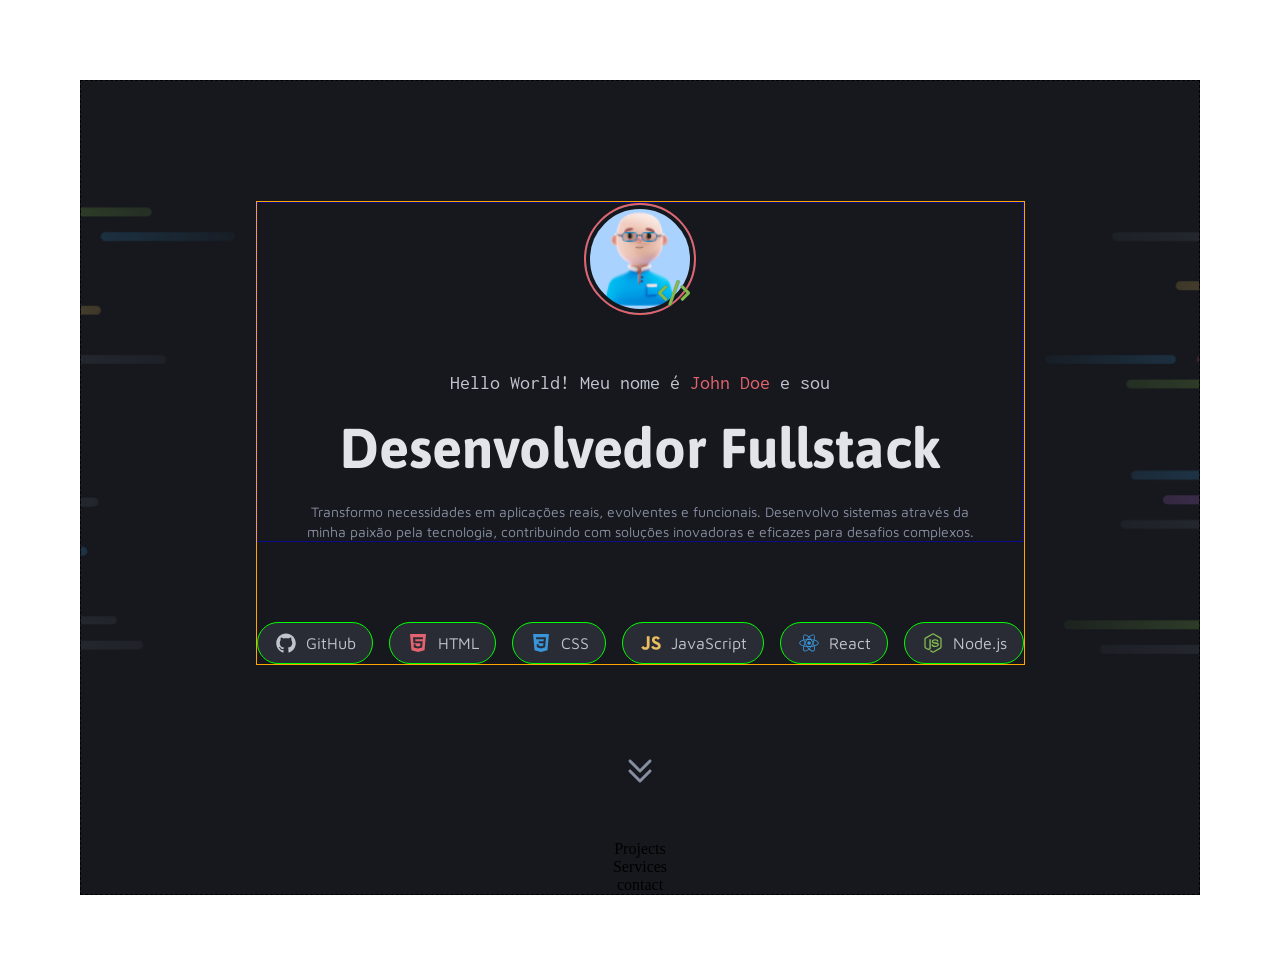
<file: novo.html>
<!DOCTYPE html>
<html lang="pt-br">

<head>
    <link rel="preconnect" href="https://fonts.googleapis.com">
    <link rel="preconnect" href="https://fonts.gstatic.com" crossorigin>

    <meta charset="UTF-8">
    <meta name="viewport" content="width=device-width, initial-scale=1.0">
    <!-- <link rel="stylesheet" href="styles/index.css"> -->
    <link rel="stylesheet" href="novo.css">

    <title>Portfólio Dev</title>

    <link href="https://fonts.googleapis.com/css2?family=Asap:ital,wght@0,700;1,700&display=swap" rel="stylesheet">
    <link href="https://fonts.googleapis.com/css2?family=Inconsolata&display=swap" rel="stylesheet">
    <link href="https://fonts.googleapis.com/css2?family=Maven+Pro&display=swap" rel="stylesheet">
</head>

<body>
    <div id="container">
        <div class="frame" id="intro">
            <div id="info">
                <header>
                    <div class="avatar" id="avatar">
                        <div id="borda-inside">
                            <svg class="svg-color-green" width="32" height="32" overflow="visible"
                                viewBox="0 0 1024 1024" version="1.1" xmlns="http://www.w3.org/2000/svg">
                                <path d="M938.666667 503.893333v16.213334a32.853333 
                                    32.853333 0 0 1-9.386667 22.613333l-176.64 176.213333a21.333333 
                                    21.333333 0 0 1-30.293333 0l-30.293334-30.293333a20.906667 
                                    20.906667 0 0 1 0-29.866667L839.253333 512l-147.2-146.773333a21.333333 
                                    21.333333 0 0 1 0-30.293334l30.293334-29.866666a21.333333 
                                    21.333333 0 0 1 30.293333 0l176.64 176.213333a32 32 0 0 1 
                                    9.386667 22.613333zM184.746667 512l146.773333-146.773333a20.906667 
                                    20.906667 0 0 0 0-29.866667l-30.293333-30.293333a21.333333 
                                    21.333333 0 0 0-30.293334 0l-176.213333 176.213333a32.853333 
                                    32.853333 0 0 0-9.386667 22.613333v16.213334a32 32 0 0 0 
                                    9.386667 22.613333l176.64 176.213333a21.333333 21.333333 
                                    0 0 0 30.293333 0l30.293334-29.866666a21.333333 21.333333 
                                    0 0 0 0-30.293334z m469.333333-325.546667L612.693333 
                                    170.666667a22.186667 22.186667 0 0 0-27.733333 12.8L358.4 
                                    810.666667a21.333333 21.333333 0 0 0 12.8 27.306666l40.106667 
                                    14.506667a21.76 21.76 0 0 0 27.306666-12.8L665.173333 
                                    213.333333a21.333333 21.333333 0 0 0-12.8-26.88z" />
                            </svg>
                        </div>
                    </div>
                    <div id="info-profissional">
                        <p>
                            Hello World! Meu nome é
                            <span>John Doe</span> e sou
                        </p>
                        <h1>Desenvolvedor Fullstack</h1>
                        <p>
                            Transformo necessidades em aplicações reais, evolventes e funcionais. Desenvolvo sistemas
                            através da <br>minha paixão pela tecnologia, contribuindo com soluções inovadoras e eficazes
                            para desafios complexos.
                        </p>
                    </div>
                </header>
                <div id="tags">
                    <div>
                        <svg class="svg-color-gray-500" width="32" height="32" viewBox="0 0 32 32" fill="none"
                            xmlns="http://www.w3.org/2000/svg">
                            <path fill-rule="evenodd" clip-rule="evenodd"
                                d="M15.9999 3.32104C8.82119 3.32104 3 9.14094 3 16.3209C3 22.0648 6.72487 26.9375 11.8901 28.6567C12.5396 28.7773 12.7781 28.3747 12.7781 28.0313C12.7781 27.7214 12.7661 26.6973 12.7605 25.611C9.14389 26.3974 8.38074 24.0772 8.38074 24.0772C7.78939 22.5746 6.93734 22.1751 6.93734 22.1751C5.75764 21.3682 7.02625 21.385 7.02625 21.385C8.33145 21.4765 9.01903 22.7247 9.01903 22.7247C10.1785 24.7116 12.0602 24.1373 12.802 23.8053C12.9187 22.9651 13.2556 22.3914 13.6274 22.0668C10.7399 21.7385 7.70436 20.6236 7.70436 15.6424C7.70436 14.2231 8.2124 13.0634 9.044 12.1528C8.90881 11.8256 8.46384 10.5034 9.16972 8.71277C9.16972 8.71277 10.2612 8.36338 12.7454 10.0453C13.7826 9.75706 14.8949 9.61218 15.9999 9.60722C17.1042 9.61218 18.2172 9.75662 19.2563 10.0449C21.7376 8.36295 22.8277 8.71234 22.8277 8.71234C23.5353 10.5028 23.0903 11.8252 22.9554 12.1524C23.7889 13.063 24.2933 14.2227 24.2933 15.642C24.2933 20.635 21.2521 21.7342 18.3573 22.0562C18.8238 22.4597 19.2393 23.251 19.2393 24.4636C19.2393 26.203 19.2242 27.603 19.2242 28.0311C19.2242 28.3771 19.4585 28.7824 20.1172 28.6548C25.2794 26.9339 29 22.0627 29 16.3209C28.9998 9.14137 23.1792 3.32104 15.9999 3.32104Z"
                                fill="#E2E4E9" />
                            <path
                                d="M7.92372 21.9858C7.89509 22.0504 7.79348 22.0698 7.70091 22.0257C7.60619 21.9835 7.55345 21.8954 7.58402 21.8306C7.612 21.7639 7.71383 21.7456 7.8079 21.7902C7.90262 21.8326 7.95666 21.9213 7.92372 21.9858ZM8.45028 22.5733C8.38849 22.6308 8.26729 22.6041 8.18506 22.513C8.09981 22.4226 8.08388 22.3014 8.14696 22.2431C8.21111 22.1858 8.32865 22.213 8.4139 22.3034C8.49871 22.3951 8.51529 22.515 8.45028 22.5733ZM8.96306 23.3218C8.8834 23.3774 8.75295 23.3255 8.67244 23.2099C8.59279 23.0941 8.59279 22.9552 8.67459 22.8999C8.75489 22.8443 8.88341 22.8945 8.96521 23.009C9.04443 23.1264 9.04443 23.2654 8.96306 23.3218ZM9.66506 24.0454C9.59402 24.1239 9.44204 24.1028 9.33096 23.9958C9.21751 23.891 9.18586 23.7418 9.25712 23.6635C9.32945 23.5847 9.48208 23.6066 9.59381 23.713C9.70725 23.8176 9.74105 23.9672 9.66506 24.0454ZM10.6338 24.4654C10.6021 24.5672 10.4562 24.6135 10.3087 24.57C10.1617 24.5254 10.0655 24.4064 10.0956 24.3035C10.1257 24.2008 10.2728 24.1528 10.4211 24.1991C10.5681 24.2434 10.6644 24.3618 10.6338 24.4654ZM11.6979 24.5431C11.7015 24.6503 11.5767 24.739 11.4223 24.7411C11.2667 24.7448 11.1408 24.6578 11.1392 24.5523C11.1392 24.444 11.2615 24.3564 11.417 24.3534C11.5713 24.3506 11.6979 24.4369 11.6979 24.5431ZM12.6877 24.3747C12.7062 24.4791 12.5988 24.5866 12.4453 24.6152C12.2946 24.6432 12.1547 24.5782 12.1353 24.4746C12.1168 24.3674 12.2262 24.26 12.3769 24.2322C12.5306 24.2057 12.6683 24.2686 12.6877 24.3747Z"
                                fill="#E2E4E9" />
                        </svg>
                        <span>GitHub</span>
                    </div>
                    <div>
                        <svg class="svg-color-red" width="32" height="32" viewBox="0 0 32 32" fill="none"
                            xmlns="http://www.w3.org/2000/svg">
                            <path
                                d="M16.0001 23.4133L21.4662 21.9067L22.2048 13.7733H12.4814L12.2396 11.0667H22.4466L22.7152 8.41333H9.28497L10.0371 16.4267H19.2905L18.9816 19.8667L16.0001 20.6667L13.0186 19.8667L12.8305 17.6533H10.1445L10.534 21.9067L16.0001 23.4133ZM5.34991 4H26.6502L24.7297 25.6L16.0001 28L7.27043 25.6L5.34991 4Z"
                                fill="#E2E4E9" />
                        </svg>
                        <span>HTML</span>
                    </div>
                    <div>
                        <svg class="svg-color-blue" width="32" height="32" viewBox="0 0 32 32" fill="none"
                            xmlns="http://www.w3.org/2000/svg">
                            <path
                                d="M5.43317 4L7.3566 25.5936L15.9873 28L24.6421 25.5848L26.567 4H5.43317ZM22.5712 8.94718L21.9309 16.1407L21.9328 16.1795L21.9301 16.2689V16.2681L21.4752 21.2979L21.4251 21.7448L16.0001 23.2453L15.9959 23.2491L10.5802 21.7402L10.2135 17.5817H12.8692L13.0577 19.6962L16.0009 20.4939L16.0001 20.4954V20.4951L18.9542 19.6861L19.2664 16.2427H13.0909L13.038 15.6606L12.9173 14.2968L12.8539 13.5646H19.5011L19.7429 10.8865H9.61862L9.56564 10.3048L9.44512 8.94068L9.38161 8.20841H22.6345L22.5712 8.94718Z"
                                fill="#E2E4E9" />
                        </svg>
                        <span>CSS</span>
                    </div>
                    <div>
                        <svg class="svg-color-yellow" width="32" height="32" viewBox="0 0 32 32" fill="none"
                            xmlns="http://www.w3.org/2000/svg">
                            <path
                                d="M3.00031 21.7468L6.01847 19.95C6.60068 20.9659 7.13073 21.8251 8.40133 21.8251C9.61884 21.8251 10.3869 21.3587 10.3869 19.533V7.13492H14.0935V19.5843C14.0935 23.3607 11.8433 25.08 8.56063 25.08C7.4001 25.1418 6.24776 24.8563 5.25539 24.2611C4.26301 23.666 3.47618 22.79 3.00031 21.7468ZM16.1075 21.355L19.1256 19.6356C19.4612 20.3054 19.9821 20.8685 20.6283 21.2601C21.2746 21.6517 22.0201 21.8559 22.7791 21.8494C24.3152 21.8494 25.2937 21.0938 25.2937 20.0517C25.2937 18.8016 24.2877 18.3585 22.5932 17.6262L21.6697 17.24C18.9957 16.1205 17.2216 14.7137 17.2216 11.7443C17.2216 9.0091 19.3399 6.92596 22.6492 6.92596C23.7214 6.8495 24.7929 7.08537 25.7297 7.60414C26.6666 8.12291 27.4275 8.90162 27.9174 9.8431L25.0311 11.6669C24.8416 11.1996 24.5123 10.7999 24.0868 10.5208C23.6613 10.2418 23.1596 10.0965 22.6482 10.1043C22.4253 10.0821 22.2001 10.1059 21.9871 10.1741C21.774 10.2424 21.5778 10.3536 21.4108 10.5006C21.2439 10.6476 21.1099 10.8273 21.0175 11.0281C20.9251 11.2289 20.8763 11.4465 20.8741 11.6669C20.8741 12.7612 21.5625 13.2034 23.1498 13.8807L24.0762 14.2715C27.2271 15.6 29.0003 16.9545 29.0003 20.0013C29.0003 23.2832 26.3794 25.0809 22.8587 25.0809C19.4167 25.0809 17.1932 23.4652 16.1075 21.355Z"
                                fill="#E2E4E9" />
                        </svg>
                        <span>JavaScript</span>
                    </div>
                    <div>
                        <svg class="svg-color-blue" width="32" height="32" viewBox="0 0 32 32" fill="none"
                            xmlns="http://www.w3.org/2000/svg">
                            <path
                                d="M16.748 25.2578C16.5169 25.0535 16.2758 24.8484 16.0455 24.6213C15.8613 24.7915 15.6888 24.951 15.5062 25.1097C13.2267 27.0748 10.8771 27.8928 9.48427 27.0976C8.13691 26.3365 7.71244 24.0881 8.25169 21.2594C8.30921 20.9528 8.37829 20.6462 8.45892 20.3396C8.21703 20.2684 7.98669 20.2029 7.75635 20.126C4.88828 19.147 3.00012 17.5572 3.00012 15.9666C3.00012 14.4338 4.76194 12.9458 7.51368 11.9917C7.82183 11.8892 8.14692 11.7874 8.48126 11.6963C8.40422 11.4008 8.34337 11.1167 8.28559 10.8419C7.70936 7.97053 8.11226 5.67656 9.47118 4.90408C10.8871 4.08603 13.2367 4.96104 15.5963 7.01649C15.7342 7.14108 15.8729 7.27778 16.0224 7.41377C16.2411 7.20943 16.4484 7.0051 16.6671 6.82355C18.9012 4.90123 21.1229 4.09742 22.4819 4.8699C23.8978 5.66446 24.313 8.1179 23.6798 11.1509C23.6451 11.3445 23.6027 11.5261 23.5534 11.7205C23.8415 11.8002 24.1289 11.8906 24.3939 11.9818C27.2034 12.9358 29.023 14.4238 28.9999 15.9908C28.9999 17.5921 27.054 19.1712 24.0696 20.148C23.9086 20.1936 23.7476 20.2506 23.5858 20.2954C23.6551 20.5225 23.7006 20.7496 23.7468 20.9768C24.3454 23.9186 23.8847 26.3265 22.4919 27.1218C22.1261 27.3253 21.7054 27.429 21.2785 27.4208C20.0021 27.4187 18.3812 26.6419 16.748 25.2578ZM19.0052 21.0893C18.3438 22.0402 17.6169 22.9507 16.8289 23.8154C17.0477 24.029 17.2665 24.2248 17.4853 24.4063C19.385 26.0189 21.1353 26.6212 21.9534 26.1556C22.2032 25.9568 22.4074 25.7136 22.5537 25.4405C22.7001 25.1674 22.7857 24.87 22.8054 24.5658C22.9716 23.4387 22.9247 22.2934 22.6667 21.1811C22.6321 20.9768 22.5897 20.7724 22.5288 20.5567C21.3687 20.8077 20.1914 20.9856 19.0052 21.0893ZM9.35562 21.4531C8.88416 23.8738 9.22928 25.6779 10.049 26.1442C10.3393 26.2564 10.6529 26.3082 10.9673 26.2958C11.2818 26.2835 11.5895 26.2075 11.8686 26.073C12.9543 25.6513 13.9431 25.0421 14.7821 24.2782C14.9546 24.1415 15.1156 23.9827 15.289 23.8239C14.4837 22.959 13.7376 22.0485 13.0549 21.0978C11.8732 21.0066 10.6997 20.8401 9.54282 20.5994C9.47118 20.8963 9.4134 21.1797 9.35562 21.4531ZM16.0578 23.0429C16.5647 22.4861 17.0708 21.8731 17.5777 21.1918C17.0708 21.2146 16.5416 21.226 16.0116 21.226C15.4816 21.226 14.987 21.2146 14.4916 21.1918C15.0093 21.861 15.5286 22.4861 16.0578 23.0429ZM13.6388 11.9575C13.2013 12.5819 12.7753 13.2391 12.3724 13.934C11.9695 14.6153 11.602 15.3081 11.2669 15.9987C11.6128 16.68 11.981 17.3728 12.3839 18.0776C12.7868 18.759 13.2128 19.4304 13.6504 20.0647C14.41 20.1103 15.205 20.1359 16.0108 20.1359C16.8166 20.1359 17.6224 20.1131 18.3943 20.0569C18.8088 19.4325 19.2348 18.7618 19.6384 18.0691C20.0421 17.3763 20.4211 16.6722 20.7555 15.9908C20.4211 15.3209 20.0413 14.6281 19.6384 13.9347C19.2355 13.2412 18.8095 12.5819 18.3835 11.9583C17.6132 11.9013 16.8174 11.8671 16.0116 11.8671C15.2058 11.8671 14.4108 11.9006 13.6388 11.9575ZM9.83941 19.5557C10.6295 19.7225 11.4291 19.8477 12.2345 19.9309C11.9579 19.4994 11.6821 19.0673 11.4171 18.613C11.1637 18.1702 10.9102 17.7273 10.6799 17.2845C10.3463 18.0563 10.0698 18.8188 9.83941 19.5557ZM20.6052 18.6016C20.3402 19.0559 20.0752 19.4873 19.811 19.9081C20.6285 19.8134 21.4396 19.677 22.2407 19.4994C21.9906 18.7327 21.6985 17.9783 21.3656 17.2389C21.1237 17.6932 20.8703 18.1474 20.6052 18.6016ZM7.87036 13.0362C5.52152 13.8542 4.10559 15.0454 4.10559 15.978C4.15037 16.2781 4.25883 16.567 4.42474 16.8282C4.59065 17.0895 4.81075 17.3178 5.0724 17.5002C5.97109 18.1987 7.00167 18.7377 8.11226 19.09C8.31949 19.1612 8.53827 19.2154 8.75705 19.2837C9.11075 18.1665 9.53755 17.0702 10.0351 16.0008C9.53659 14.9498 9.11352 13.8695 8.76861 12.7671C8.45789 12.8439 8.15848 12.9337 7.87036 13.0362ZM21.9988 15.978C22.5098 17.0338 22.9472 18.1187 23.3085 19.226C23.4587 19.1805 23.6081 19.1349 23.746 19.0893C26.3136 18.2492 27.906 16.9655 27.9145 15.9659C27.9145 15.0347 26.4408 13.83 24.0341 13.0127C23.7922 12.9337 23.528 12.8539 23.2638 12.7742C22.9149 13.8655 22.4925 14.9355 21.9988 15.978ZM20.5945 13.3658C20.8595 13.8201 21.1129 14.2636 21.3425 14.7065C21.6624 13.9827 21.9391 13.2433 22.1714 12.4915C21.3893 12.3159 20.5975 12.1795 19.7994 12.0829C20.076 12.5022 20.341 12.923 20.5945 13.3658ZM9.85097 12.4823C10.0821 13.2092 10.3579 13.9475 10.6799 14.7079C10.911 14.265 11.1637 13.8222 11.4171 13.3793C11.6706 12.9365 11.9348 12.5051 12.2114 12.0843C11.3825 12.1847 10.5998 12.3207 9.85097 12.4823ZM17.3928 7.65512C17.1972 7.82528 17.0015 8.00684 16.805 8.1891C17.6046 9.0431 18.3395 9.94707 19.0044 10.8946C20.1762 10.9991 21.3384 11.1814 22.4819 11.4399C22.5281 11.2698 22.5589 11.0989 22.5974 10.9288C23.1367 8.31654 22.8046 6.31734 21.9295 5.81825C21.7374 5.7186 21.5195 5.66936 21.2993 5.67585C20.3587 5.67158 18.9151 6.34866 17.3928 7.65299V7.65512ZM10.0235 5.84673C9.20617 6.31235 8.88339 8.17486 9.36718 10.6283C9.42496 10.8896 9.48273 11.1502 9.5513 11.4229C10.6963 11.1738 11.858 10.9954 13.0287 10.8889C13.696 9.94018 14.4348 9.03612 15.2397 8.18341C15.1133 8.0581 14.9747 7.9449 14.8483 7.83098C13.246 6.43054 11.7052 5.69152 10.6991 5.69152C10.4627 5.68406 10.2287 5.73782 10.0235 5.84673ZM17.5538 10.7985C17.079 10.1635 16.5667 9.55311 16.0193 8.97013C15.5016 9.52618 14.9831 10.1399 14.4785 10.7985C14.9854 10.7757 15.4916 10.7643 16.01 10.7643C16.5285 10.7643 17.0469 10.7735 17.5538 10.7985ZM13.7082 16.0236C13.6974 15.7317 13.749 15.4407 13.8601 15.1672C13.9713 14.8938 14.1397 14.6433 14.3557 14.4302C14.5718 14.217 14.8312 14.0453 15.1192 13.925C15.4072 13.8047 15.718 13.738 16.0339 13.7289C16.6713 13.749 17.274 14.0018 17.71 14.432C18.146 14.8621 18.3796 15.4345 18.3596 16.0236C18.3802 16.6132 18.1468 17.1862 17.7106 17.6168C17.2743 18.0475 16.671 18.3005 16.0331 18.3204C15.7171 18.3113 15.4061 18.2446 15.118 18.1241C14.8299 18.0037 14.5704 17.8318 14.3544 17.6184C14.1384 17.405 13.9701 17.1542 13.8592 16.8806C13.7483 16.6069 13.697 16.3157 13.7082 16.0236Z"
                                fill="#E2E4E9" />
                        </svg>
                        <span>React</span>
                    </div>
                    <div>
                        <svg class="svg-color-green" width="32" height="32" viewBox="0 0 32 32" fill="none"
                            xmlns="http://www.w3.org/2000/svg">
                            <path
                                d="M26.5943 8.76103L17.1125 3.25544C16.5146 2.91485 15.736 2.91485 15.1333 3.25544L5.55027 8.76103C4.93317 9.11603 4.49646 9.78324 4.49646 10.4969V21.4934C4.49646 22.2071 4.94456 22.8745 5.56167 23.2314L8.09353 24.6695C9.30366 25.2655 9.73134 25.2655 10.282 25.2655C12.0738 25.2655 13.0973 24.182 13.0973 22.2922V11.4359C13.0973 11.2826 13.0175 11.0544 12.867 11.0544H11.6579C11.5048 11.0544 11.1621 11.2826 11.1621 11.4357V22.292C11.1621 23.1297 10.4043 23.9634 8.98823 23.2553L6.37208 21.7474C6.28091 21.6979 6.21662 21.5984 6.21662 21.4934V10.4969C6.21662 10.3932 6.33596 10.2892 6.42777 10.2361L15.9798 4.73994C16.069 4.68941 16.2002 4.68941 16.2892 4.73994L25.7247 10.2348C25.815 10.2892 25.7832 10.39 25.7832 10.4969V21.4934C25.7832 21.5984 25.8226 21.7005 25.7333 21.751L16.254 27.2504C16.1727 27.2992 16.0718 27.2992 15.9828 27.2504L13.5516 25.7992C13.4783 25.7566 13.3912 25.7414 13.3209 25.7807C12.6444 26.1641 12.5197 26.2151 11.8852 26.435C11.7291 26.4894 11.4988 26.5838 11.9733 26.8498L15.1552 28.7321C15.459 28.9075 15.8036 28.9999 16.1544 29C16.5075 29 16.8532 28.9084 17.1579 28.7321L26.5941 23.2314C27.2112 22.8719 27.5036 22.2071 27.5036 21.4934V10.4969C27.5036 9.78324 27.2112 9.11775 26.5943 8.76103ZM19.0985 19.7509C16.5771 19.7509 16.0217 19.0553 15.8366 17.8015C15.8151 17.6665 15.7005 17.505 15.5631 17.505H14.3308C14.1784 17.505 14.0558 17.6899 14.0558 17.8418C14.0558 19.4471 14.9286 21.3922 19.0987 21.3922C22.1173 21.3922 23.848 20.2192 23.848 18.1434C23.848 16.0853 22.4575 15.5451 19.53 15.1577C16.5709 14.7665 16.2703 14.5689 16.2703 13.8757C16.2703 13.3042 16.5249 12.5419 18.7159 12.5419C20.6737 12.5419 21.3953 12.9621 21.6923 14.2817C21.7176 14.4057 21.8309 14.4948 21.9589 14.4948H23.1961C23.2722 14.4948 23.3449 14.464 23.3982 14.4096C23.4498 14.3511 23.4771 14.2778 23.4703 14.1991C23.2787 11.9268 21.769 10.8678 18.7157 10.8678C15.9998 10.8678 14.3796 12.0147 14.3796 13.9372C14.3796 16.0225 15.9916 16.5987 18.5988 16.8565C21.7176 17.1623 21.9602 17.6181 21.9602 18.2316C21.9602 19.297 21.1048 19.7509 19.0985 19.7509Z"
                                fill="#E2E4E9" />
                        </svg>
                        <span>Node.js</span>
                    </div>

                </div>
            </div>
            <!-- <img src="assets/icons/Icon-CaretDoubleDown.svg" alt=""> -->
            <svg width="24" height="24" viewBox="0 0 24 24" fill="none" xmlns="http://www.w3.org/2000/svg">
                <path
                    d="M23.0612 10.9388C23.201 11.0781 23.312 11.2437 23.3877 11.426C23.4634 11.6084 23.5024 11.8038 23.5024 12.0013C23.5024 12.1987 23.4634 12.3942 23.3877 12.5765C23.312 12.7588 23.201 12.9244 23.0612 13.0638L13.0612 23.0638C12.9218 23.2036 12.7563 23.3146 12.5739 23.3903C12.3916 23.466 12.1961 23.5049 11.9987 23.5049C11.8013 23.5049 11.6058 23.466 11.4235 23.3903C11.2411 23.3146 11.0756 23.2036 10.9362 23.0638L0.936196 13.0638C0.796666 12.9242 0.685986 12.7586 0.610473 12.5763C0.53496 12.394 0.496094 12.1986 0.496094 12.0013C0.496094 11.8039 0.53496 11.6085 0.610473 11.4262C0.685985 11.2439 0.796666 11.0783 0.936196 10.9388C1.07573 10.7992 1.24137 10.6885 1.42367 10.613C1.60598 10.5375 1.80137 10.4987 1.9987 10.4987C2.19602 10.4987 2.39141 10.5375 2.57372 10.613C2.75602 10.6885 2.92167 10.7992 3.0612 10.9388L11.9999 19.875L20.9387 10.935C21.0782 10.7958 21.2439 10.6854 21.4261 10.6103C21.6083 10.5351 21.8036 10.4966 22.0007 10.497C22.1978 10.4973 22.393 10.5365 22.5749 10.6123C22.7569 10.6881 22.9221 10.799 23.0612 10.9388ZM10.9362 13.0638C11.0756 13.2036 11.2411 13.3146 11.4235 13.3903C11.6058 13.466 11.8013 13.5049 11.9987 13.5049C12.1961 13.5049 12.3916 13.466 12.5739 13.3903C12.7563 13.3146 12.9218 13.2036 13.0612 13.0638L23.0612 3.06376C23.2007 2.92423 23.3114 2.75858 23.3869 2.57628C23.4624 2.39398 23.5013 2.19858 23.5013 2.00126C23.5013 1.80393 23.4624 1.60854 23.3869 1.42624C23.3114 1.24393 23.2007 1.07829 23.0612 0.938759C22.9217 0.799229 22.756 0.688548 22.5737 0.613036C22.3914 0.537523 22.196 0.498657 21.9987 0.498657C21.8014 0.498657 21.606 0.537523 21.4237 0.613036C21.2414 0.688548 21.0757 0.799229 20.9362 0.938759L11.9999 9.87501L3.0612 0.938759C2.7794 0.656966 2.39721 0.498657 1.9987 0.498657C1.60018 0.498657 1.21799 0.656966 0.936196 0.938759C0.654403 1.22055 0.496094 1.60274 0.496094 2.00126C0.496094 2.39977 0.654403 2.78197 0.936196 3.06376L10.9362 13.0638Z"
                    fill="#878EA1" />
            </svg>

        </div>
        <div class="frame" id="projects">
            Projects
        </div>
        <div class="frame" id="services">
            Services
        </div>
        <div class="frame" id="contact">
            contact
        </div>
    </div>

</body>

</html>
</file>
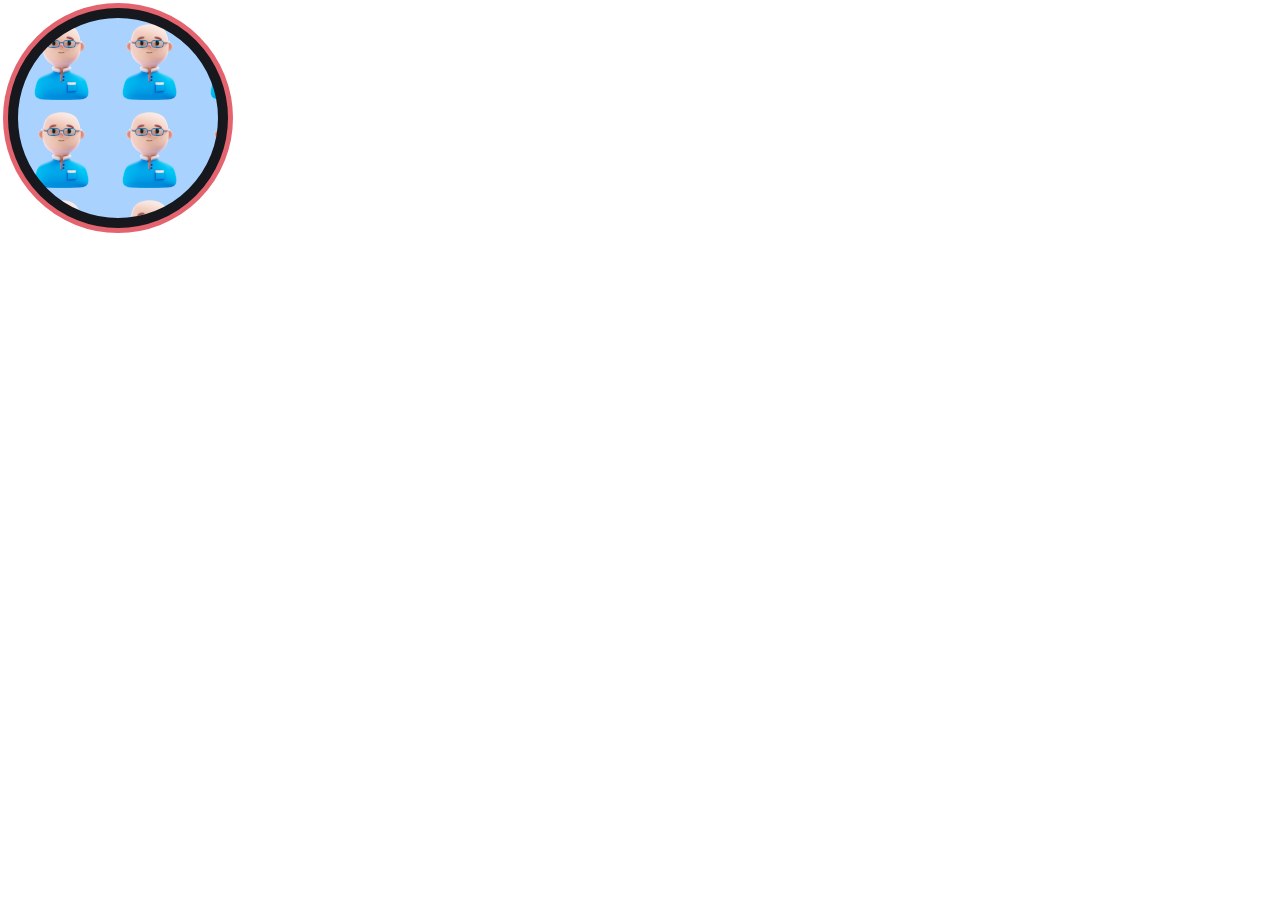
<file: teste.html>
<!DOCTYPE html>
<html lang="en">
<head>
    <meta charset="UTF-8">
    <meta name="viewport" content="width=device-width, initial-scale=1.0">
    <title>Document</title>
    <link rel="stylesheet" href="teste.css">
</head>
<body>
    <div class="borda">
        <div class="interna">

        </div>
    </div>
</body>
</html>
</file>
<file: styles/index.css>
@import url(utility.css);
@import url(global.css);
@import url(header.css);
@import url(projects.css);
@import url(services.css);
@import url(contato.css);
</file>
<file: novo.css>
* {
    padding: 0;
    margin: 0;

    box-sizing: border-box;
}

body {
    padding: 80px;
}

#container {
    border: 1px black dashed;

    max-width: 1366px;
    margin: auto;

    background-color: var(--color-gray-200);
}

.frame {
    /* border: 1px red solid; */

    text-align: center;
}

#intro {
    /* background-image: url(assets/Background_Intro.png); */
    background-image: url(assets/Background_Intro.png);
    background-size: cover;
    background-repeat: no-repeat;
    background-position: center;
    
    display: flex;
    flex-direction: column;
    align-items: center;

    /* ATENÇÃO 
       não sei se é certo deixar essa definição de altura da div
       ou se uso uma margim bottom pro icone
       ou um padding bottom pra div
       
       O que devo considerar para decidir corretamente?
    */
    /* height: 750px; */
    padding-bottom: 57px;

    gap: 94px;
}

#info {
    display: flex;
    flex-direction: column;
    /* align-items: stretch; */
    gap: 80px;

    border: 1px orange solid;

    margin-top: 120px;
}

header {
    border: 1px blue dotted;

    display: flex;
    flex-direction: column;
    gap: 56px;
}

#info-profissional {
    display: flex;
    flex-direction: column;
    gap: 20px;

    p:nth-child(1) {
        /* text-align: center; */
        font: var(--text-subtitle);
        color: var(--color-gray-500);

        span {
            color: var(--color-red);
        }
    }

    h1 {
        /* display: grid;
        place-self: center; */

        font: var(--text-title-lg);
        color: var(--color-gray-600)
    }

    p:nth-child(3) {
        /* text-align: center; */
        font: var(--text-sm);
        color: var(--color-gray-400);
    }

}

#tags {
    display: flex;
    flex-direction: row;
    justify-content: center;
    gap: 16px;

    div {
        border: 1px lime solid;

        display: flex;
        align-items: center;
        gap: 8px;

        background-color: var(--color-gray-300);

        padding: 8px 16px;
        border-radius: 999px;

        span {
            font: var(--text-md);
            color: var(--color-gray-500);
        }

        svg {
            width: 24px;
            height: 24px;
        }

    }
}





.avatar {
    display: grid;
    place-self: center;

    width: 112px;
    height: 112px;

    background-image: url(assets/User.png);
    background-size: cover;
    background-repeat: no-repeat;
    background-position: center;

    border: 2px solid #E3646E;
    /* Borda interna */
    border-radius: 50%;
}

#borda-inside {
    display: grid;

    border: 4px #16181D solid;

    border-radius: 50%;

    svg {
        /* display: grid; */
        place-self: end;

        transform: scale(1.2);
        stroke: #16181D;
        stroke-width: 4;
    }
}


:root {
    --color-red: #E3646E;
    --color-purple: #BB72E9;
    --color-blue: #3996DB;
    --color-green: #82BC4F;
    --color-yellow: #EABD5F;
    --color-gray-100: #0D0E11;
    --color-gray-200: #16181D;
    --color-gray-300: #292C34;
    --color-gray-400: #878EA1;
    --color-gray-500: #C0C4CE;
    --color-gray-600: #E2E4E9;

    --font-family-asap: "Asap", sans-serif;
    --font-family-inconsolata: "Inconsolata", monospace;
    --font-family-maven: "Maven Pro", sans-serif;

    --text-title-lg: 700 56px/120% var(--font-family-asap);
    --text-title-md: 700 24px/120% var(--font-family-asap);
    --text-title-sm: 700 16px/120% var(--font-family-asap);
    --text-subtitle: 400 20px/120% var(--font-family-inconsolata);
    --text-md: 400 16px/140% var(--font-family-maven);
    --text-sm: 400 14px/140% var(--font-family-maven);
}

.svg-color-red path {
    fill: var(--color-red);
}

.svg-color-purple path {
    fill: var(--color-purple);
}

.svg-color-blue path {
    fill: var(--color-blue);
}

.svg-color-green path {
    fill: var(--color-green);
}

.svg-color-yellow path {
    fill: var(--color-yellow);
}

.svg-color-gray-400 path {
    fill: var(--color-gray-400);
}

.svg-color-gray-500 path {
    fill: var(--color-gray-500);
}

.text-title-lg {
    font: var(--text-title-lg)
}
.text-title-md {
    font: var(--text-title-md);
}
.text-title-sm {
    font: var(--text-title-sm);
}
.text-subtitle {
    font: var(--text-subtitle);
}
.text-md {
    font: var(--text-md);
}
.text-sm {
    font: var(--text-sm);
}
</file>
<file: teste.css>
.borda {
    position: relative; /* Necessário para posicionar os pseudo-elementos */
    width: 200px;
    height: 200px;
    background-image: url(assets/User.png);
    border: 10px solid #16181D; /* Borda interna */
    border-radius: 50%;
  }
  
  .borda::before {
    content: "";
    position: absolute;
    border-radius: 50%;

    top: -15px; /* Ajuste para a largura da borda externa */
    left: -15px; /* Ajuste para a largura da borda externa */
    right: -15px; /* Ajuste para a largura da borda externa */
    bottom: -15px; /* Ajuste para a largura da borda externa */
    border: 10px solid #E3646E; /* Borda externa */
    z-index: -1; /* Coloca a borda externa atrás do div */
  }
</file>
